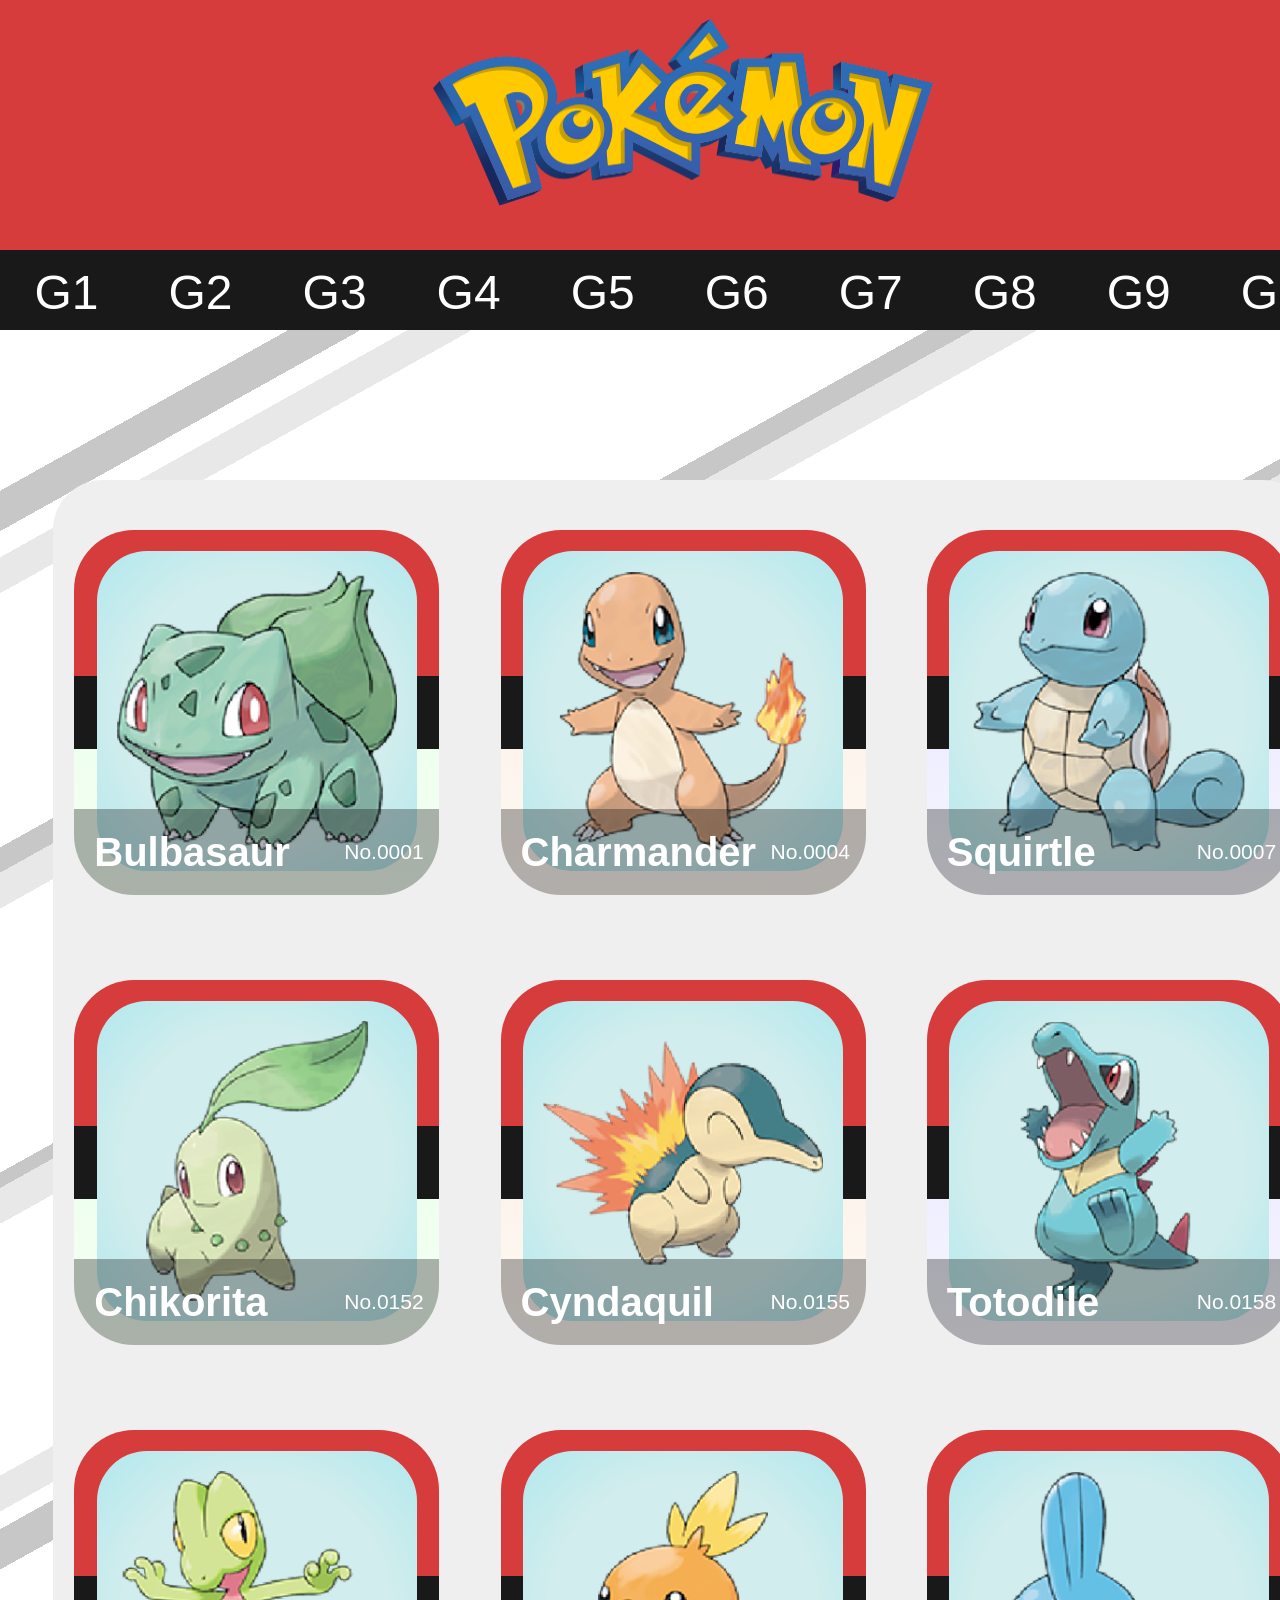
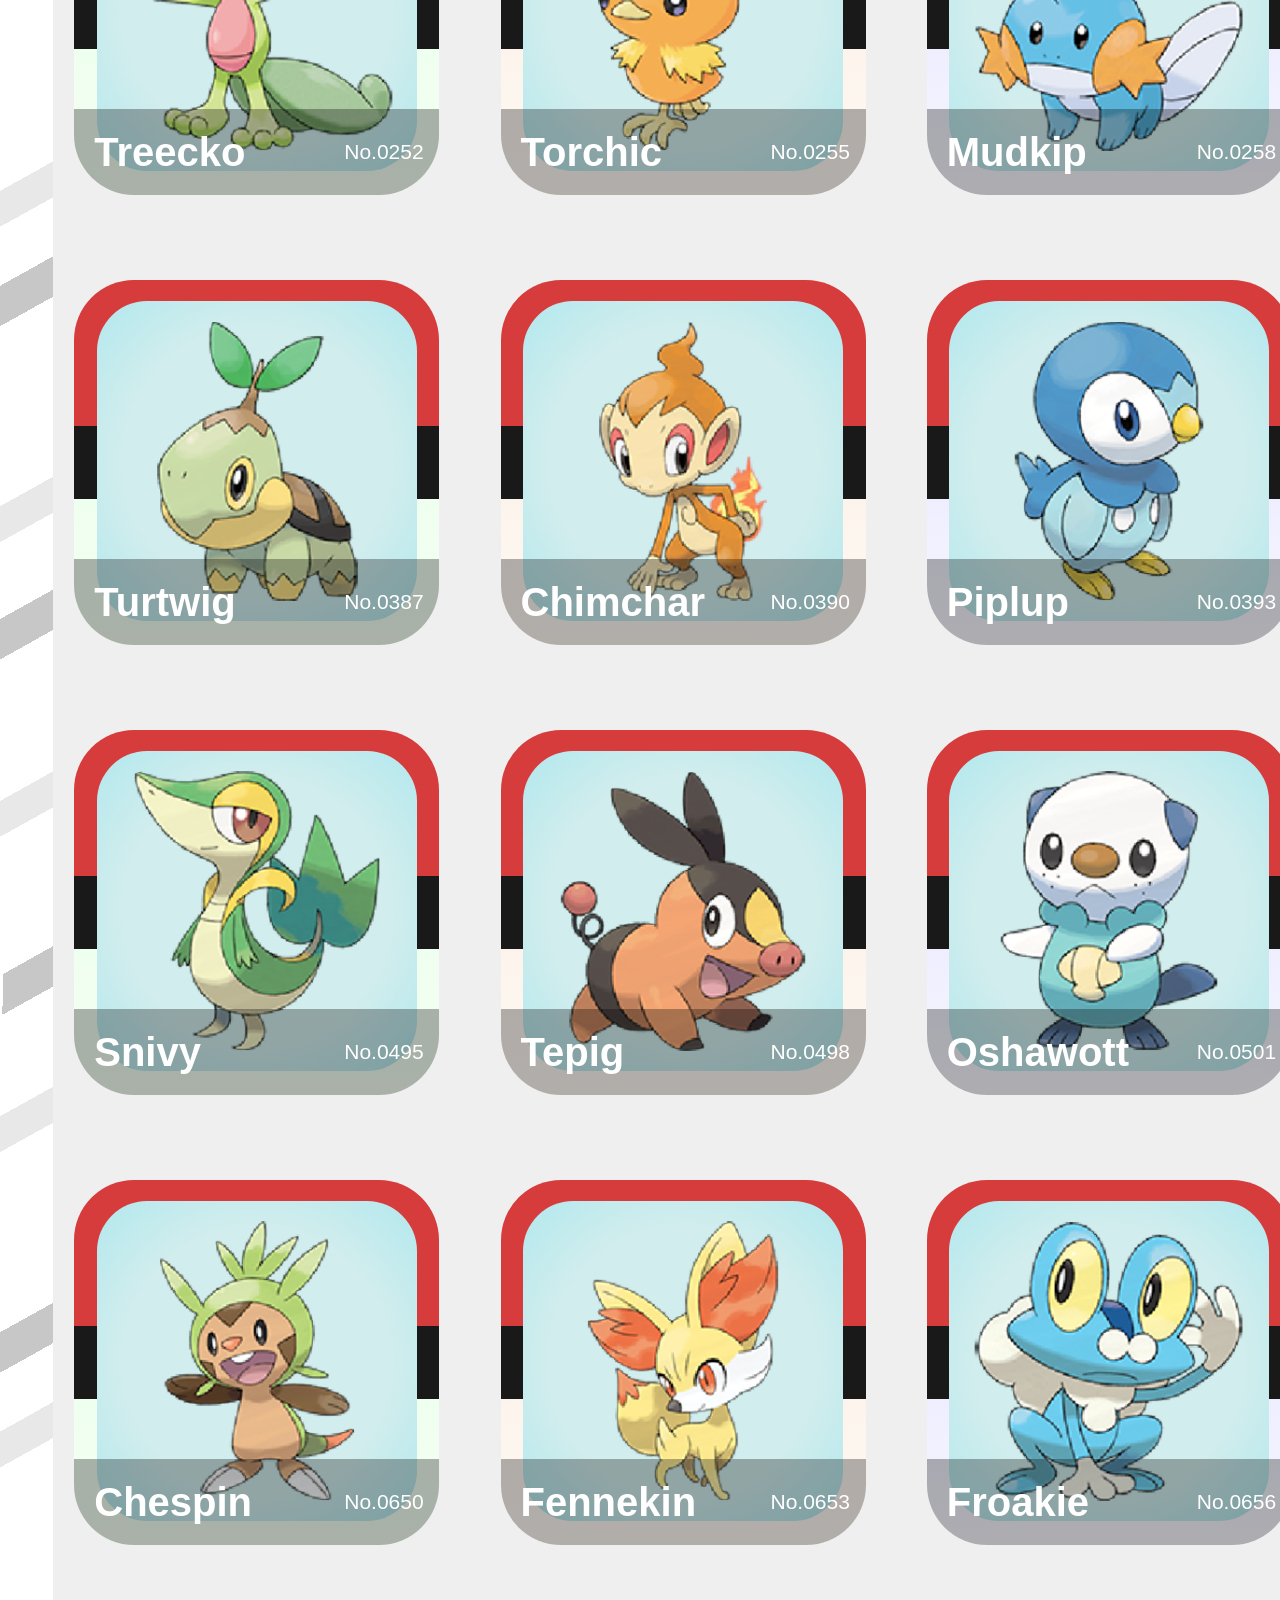
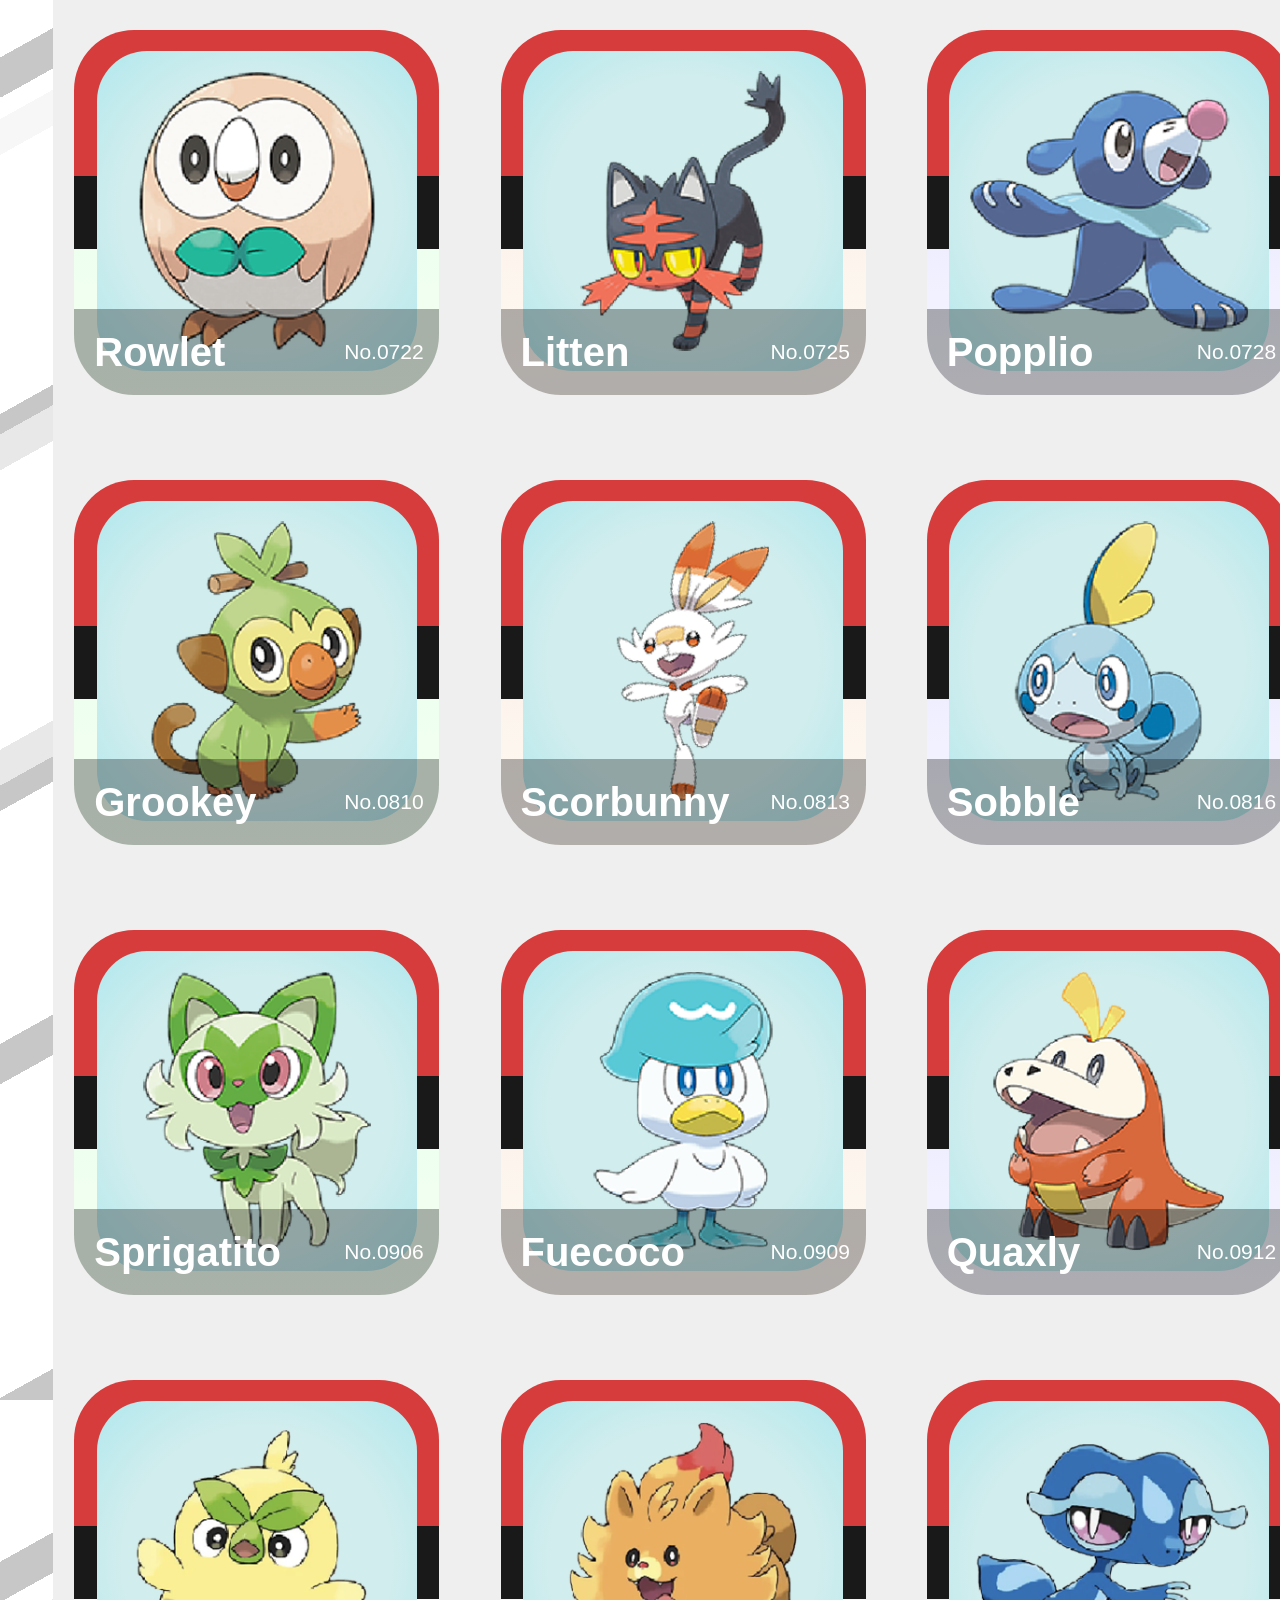
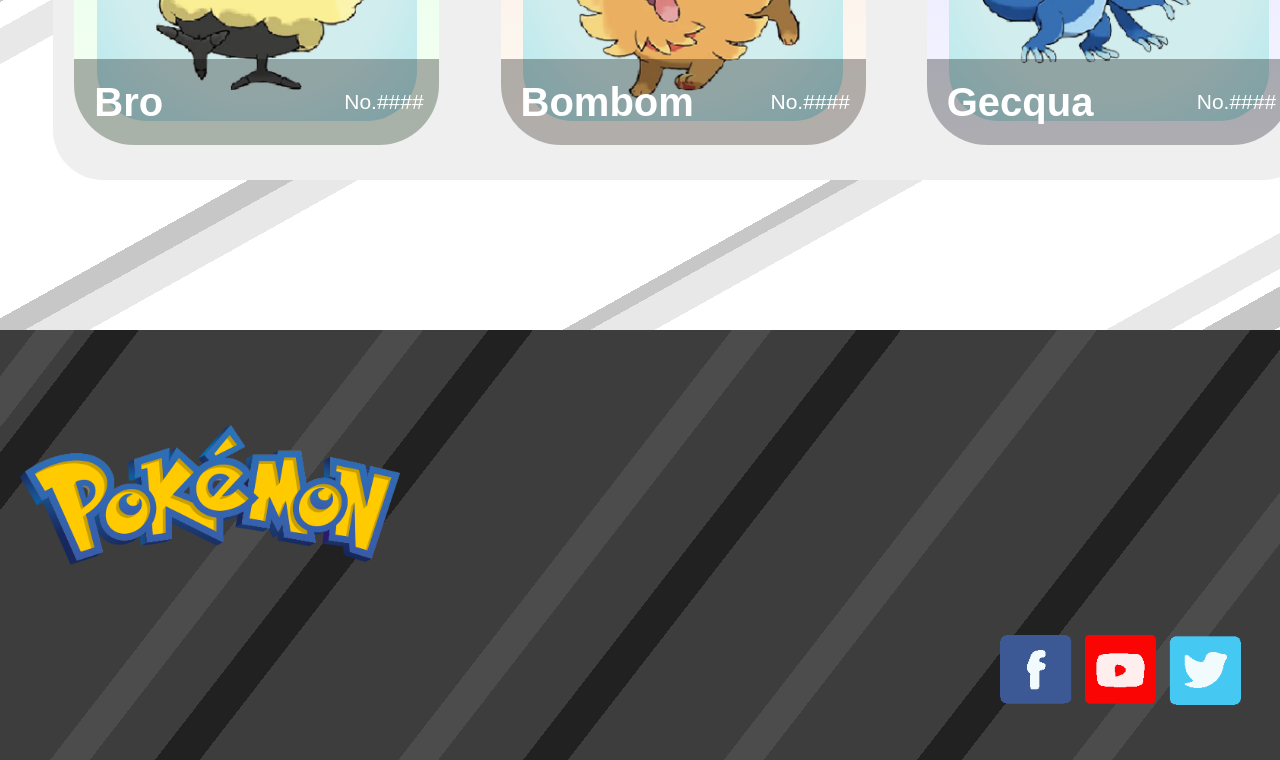
<file: index.html>
<!DOCTYPE html>
<html lang="en">
<head>
    <meta charset="UTF-8">
    <meta name="viewport" content="width=device-width, initial-scale=1.0">
    <title>Pokedex</title>
    <link rel="stylesheet" href="A_CSS/Page1.css">
</head>
<body>
    <header>
        <img src="A_Imagens/pokemon.png" alt="">
    </header>
    <nav>
        <div class = "generaciones">
            <a href="#g1">G1</a>
            <a href="#g2">G2</a>
            <a href="#g3">G3</a>
            <a href="#g4">G4</a>
            <a href="#g5">G5</a>
            <a href="#g6">G6</a>
            <a href="#g7">G7</a>
            <a href="#g8">G8</a>
            <a href="#g9">G9</a>
            <a href="#g10">G10</a>
        </div>
    </nav>
    <main>
        <div id="g1" class="fondoGris">
            <div class="PokemonP">
                <a href="Pagina2.01.html">
                    <img src="A_Imagens/P1.png" alt="">
                </a>
                <div class="info">
                    <b>
                        Bulbasaur
                    </b>
                    <p>
                        No.0001
                    </p>
                </div>
            </div>
            <div class="PokemonF">
                <a href="Pagina2.02.html">
                    <img src="A_Imagens/P2.png" alt="">
                </a>
                <div class="info">
                    <b>
                        Charmander          

                    </b>
                    <p>
                        No.0004 
                    </p>
                </div>
            </div>
            <div class="PokemonA">
                <a href="Pagina2.03.html">
                    <img src="A_Imagens/P3.png" alt="">
                </a>
                <div id="g2" class="info">
                    <b>
                        Squirtle                

                    </b>
                    <p>
                        No.0007
                    </p>
                </div>
            </div>
            <div class="PokemonP">
                <a href="Pagina2.04.html">
                    <img src="A_Imagens/P4.png" alt="">
                </a>
                <div class="info">
                    <b>
                        Chikorita             

                    </b>
                    <p>
                        No.0152
                    </p>
                </div>
            </div>
            <div class="PokemonF">
                <a href="Pagina2.05.html">
                    <img src="A_Imagens/P5.png" alt="">
                </a>
                <div class="info">
                    <b>
                        Cyndaquil           
                    </b>
                    <p>
                        No.0155
                    </p>
                </div>
            </div>
            <div class="PokemonA">
                <a href="Pagina2.06.html">
                    <img src="A_Imagens/P6.png" alt="">
                </a>
                <div id="g3" class="info">
                    <b>
                        Totodile               
                    </b>
                    <p>
                        No.0158
                    </p>
                </div>
            </div>
            <div class="PokemonP">
                <a href="Pagina2.07.html">
                    <img src="A_Imagens/P7.png" alt="">
                </a>
                <div class="info">
                    <b>
                        Treecko                
                    </b>
                    <p>
                        No.0252
                    </p>
                </div>
            </div>
            <div class="PokemonF">
                <a href="Pagina2.08.html">
                    <img src="A_Imagens/P8.png" alt="">
                </a>
                <div class="info">
                    <b>
                        Torchic                 

                    </b>
                    <p>
                        No.0255  
                    </p>
                </div>
            </div>
            <div class="PokemonA">
                <a href="Pagina2.09.html">
                    <img src="A_Imagens/P9.png" alt="">
                </a>
                <div id="g4" class="info">
                    <b>
                        Mudkip                

                    </b>
                    <p>
                        No.0258
                    </p>
                </div>
            </div>
            <div class="PokemonP">
                <a href="Pagina2.10.html">
                    <img src="A_Imagens/P10.png" alt="">
                </a>
                <div class="info">
                    <b>
                        Turtwig                
                    </b>
                    <p>
                        No.0387
                    </p>
                </div>
            </div>
            <div class="PokemonF">
                <a href="Pagina2.11.html">
                    <img src="A_Imagens/P11.png" alt="">
                </a>
                <div class="info">
                    <b>
                        Chimchar            
                    </b>
                    <p>
                        No.0390
                    </p>
                </div>
            </div>
            <div class="PokemonA">
                <a href="Pagina2.12.html">
                    <img src="A_Imagens/P12.png" alt="">
                </a>
                <div id="g5" class="info">
                    <b>
                        Piplup                  
                    </b>
                    <p>
                        No.0393
                    </p>
                </div>
            </div><div class="PokemonP">
                <a href="Pagina2.13.html">
                    <img src="A_Imagens/P13.png" alt="">
                </a>
                <div class="info">
                    <b>
                        Snivy                     
                    </b>
                    <p>
                        No.0495
                    </p>
                </div>
            </div>
            <div class="PokemonF">
                <a href="Pagina2.14.html">
                    <img src="A_Imagens/P14.png" alt="">
                </a>
                <div class="info">
                    <b>
                        Tepig     
                    </b>
                    <p>
                        No.0498
                    </p>
                </div>
            </div>
            <div class="PokemonA">
                <a href="Pagina2.15.html">
                    <img src="A_Imagens/P15.png" alt="">
                </a>
                <div id="g6" class="info">
                    <b>
                        Oshawott    
                    </b>
                    <p>
                        No.0501
                    </p>
                </div>
            </div>
            <div class="PokemonP">
                <a href="Pagina2.16.html">
                    <img src="A_Imagens/P16.png" alt="">
                </a>
                <div class="info">
                    <b>
                        Chespin               
                    </b>
                    <p>
                        No.0650
                    </p>
                </div>
            </div>
            <div class="PokemonF">
                <a href="Pagina2.17.html">
                    <img src="A_Imagens/P17.png" alt="">
                </a>
                <div class="info">
                    <b>
                        Fennekin             
                    </b>
                    <p>
                        No.0653
                    </p>
                </div>
            </div>
            <div class="PokemonA">
                <a href="Pagina2.18.html">
                    <img src="A_Imagens/P18.png" alt="">
                </a>
                <div id="g7" class="info">
                    <b>
                        Froakie                 
                    </b>
                    <p>
                        No.0656
                    </p>
                </div>
            </div><div class="PokemonP">
                <a href="Pagina2.19.html">
                    <img src="A_Imagens/P19.png" alt="">
                </a>
                <div class="info">
                    <b>
                        Rowlet                  
                    </b>
                    <p>
                        No.0722
                    </p>
                </div>
            </div>
            <div class="PokemonF">
                <a href="Pagina2.20.html">
                    <img src="A_Imagens/P20.png" alt="">
                </a>
                <div class="info">
                    <b>
                        Litten    
                    </b>
                    <p>
                        No.0725
                    </p>
                </div>
            </div>
            <div class="PokemonA">
                <a href="Pagina2.21.html">
                    <img src="A_Imagens/P21.png" alt="">
                </a>
                <div id="g8" class="info">
                    <b>
                        Popplio  
                    </b>
                    <p>
                        No.0728
                    </p>
                </div>
            </div>
            <div class="PokemonP">
                <a href="Pagina2.22.html">
                    <img src="A_Imagens/P22.png" alt="">
                </a>
                <div class="info">
                    <b>
                        Grookey                 
                    </b>
                    <p>
                        No.0810
                    </p>
                </div>
            </div>
            <div class="PokemonF">
                <a href="Pagina2.23.html">
                    <img src="A_Imagens/P23.png" alt="">
                </a>
                <div class="info">
                    <b>
                        Scorbunny          
                    </b>
                    <p>
                        No.0813
                    </p>
                </div>
            </div>
            <div class="PokemonA">
                <a href="Pagina2.24.html">
                    <img src="A_Imagens/P24.png" alt="">
                </a>
                <div id="g9" class="info">
                    <b>
                        Sobble                 
                    </b>
                    <p>
                        No.0816
                    </p>
                </div>
            </div><div class="PokemonP">
                <a href="Pagina2.25.html">
                    <img src="A_Imagens/P25.png" alt="">
                </a>
                <div class="info">
                    <b>
                        Sprigatito            
                    </b>
                    <p>
                        No.0906
                    </p>
                </div>
            </div>
            <div class="PokemonF">
                <a href="Pagina2.26.html">
                    <img src="A_Imagens/P26.png" alt="">
                </a>
                <div class="info">
                    <b>
                        Fuecoco      
                    </b>
                    <p>
                        No.0909
                    </p>
                </div>
            </div>
            <div class="PokemonA">
                <a href="Pagina2.27.html">
                    <img src="A_Imagens/P27.png" alt="">
                </a>
                <div id="g10" class="info">
                    <b>
                        Quaxly        
                    </b>
                    <p>
                        No.0912
                    </p>
                </div>
            </div>
            <div class="PokemonP">
                <a href="Pagina2.28.html">
                    <img src="A_Imagens/P28.png" alt="">
                </a>
                <div class="info">
                    <b>
                        Bro                         
                    </b>
                    <p>
                        No.####    
                    </p>
                </div>
            </div>
            <div class="PokemonF">
                <a href="Pagina2.29.html">
                    <img src="A_Imagens/P29.png" alt="">
                </a>
                <div class="info">
                    <b>
                        Bombom
                    </b>
                    <p>
                        No.####    
                    </p>
                </div>
            </div>
            <div class="PokemonA">
                <a href="Pagina2.30.html">
                    <img src="A_Imagens/P30.png" alt="">
                </a>
                <div class="info">
                    <b>
                        Gecqua
                    </b>
                    <p>
                        No.####    
                    </p>
                </div>
            </div>
        </div>
    </main>
    <footer>
        <img src="A_Imagens/pokemon.png" alt="">
        <img src="A_Imagens/Redes.png" alt="">
    </footer>
</body>
</html>
</file>
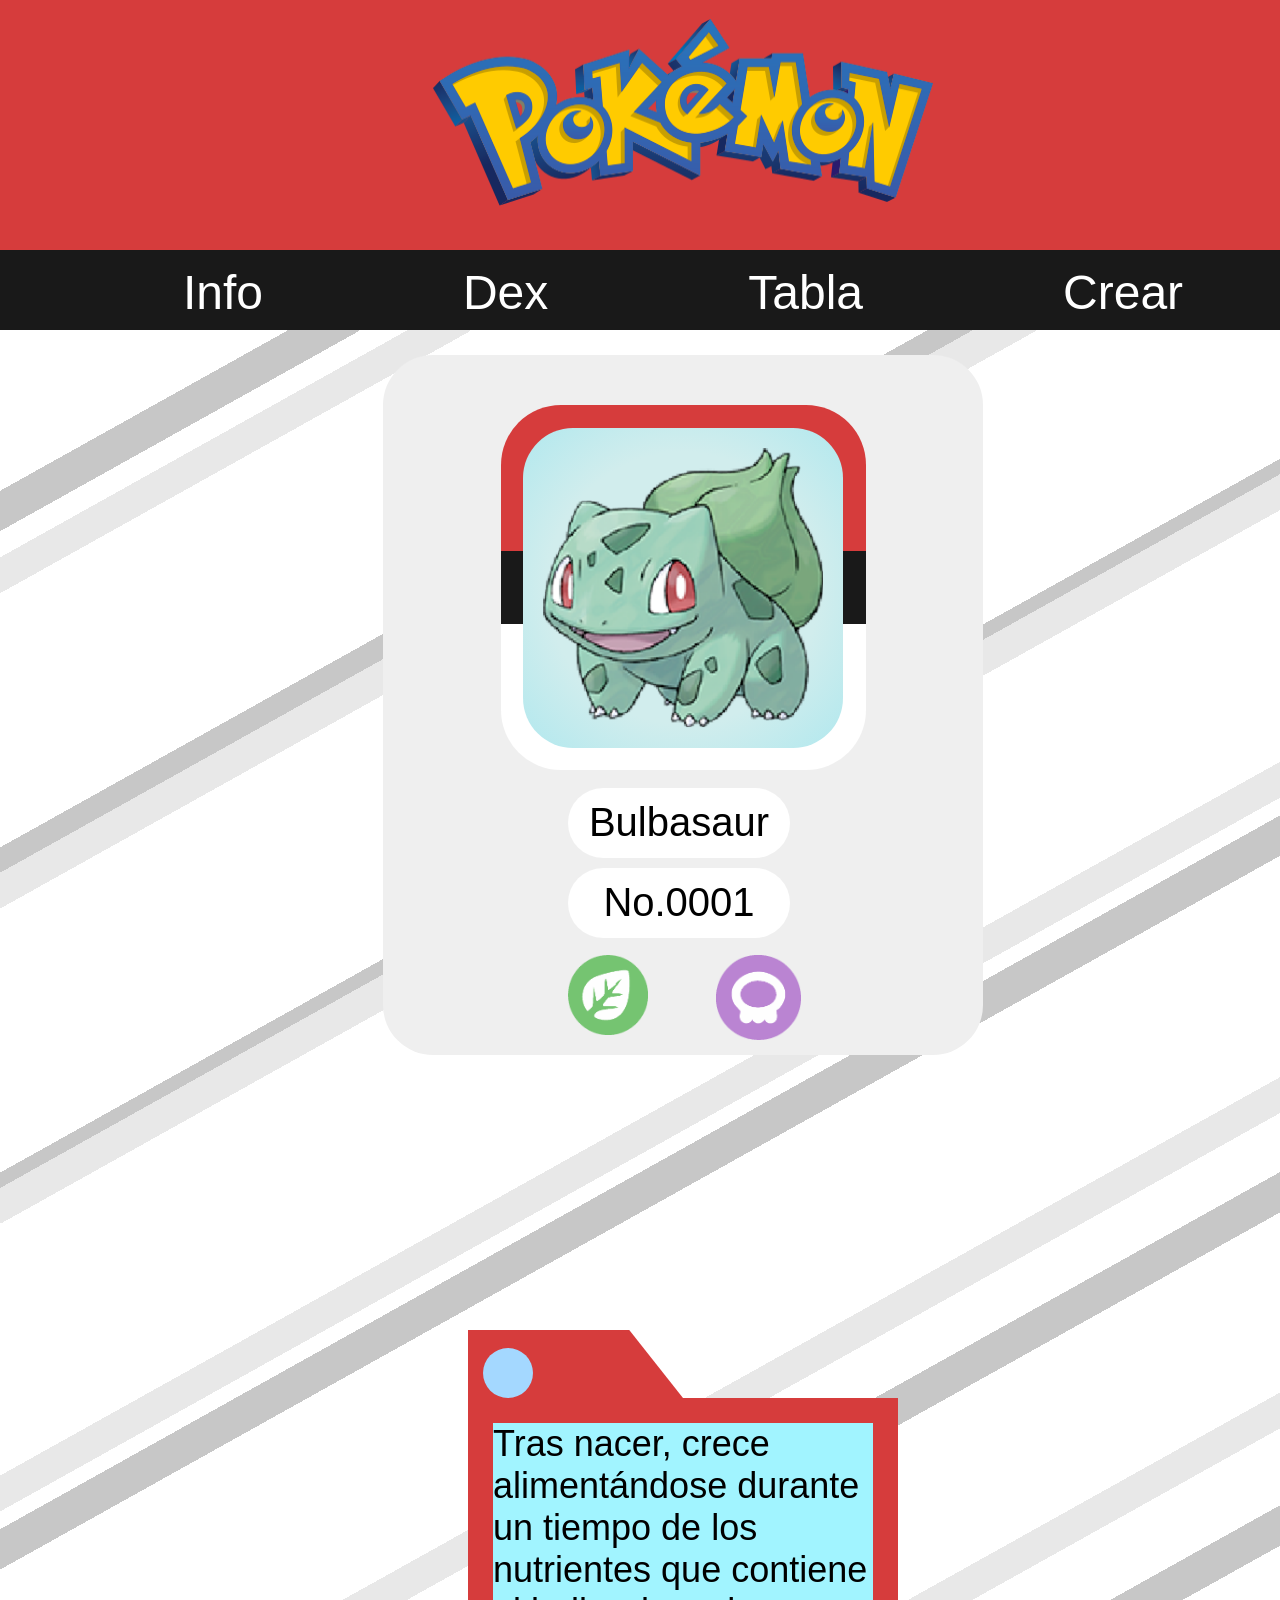
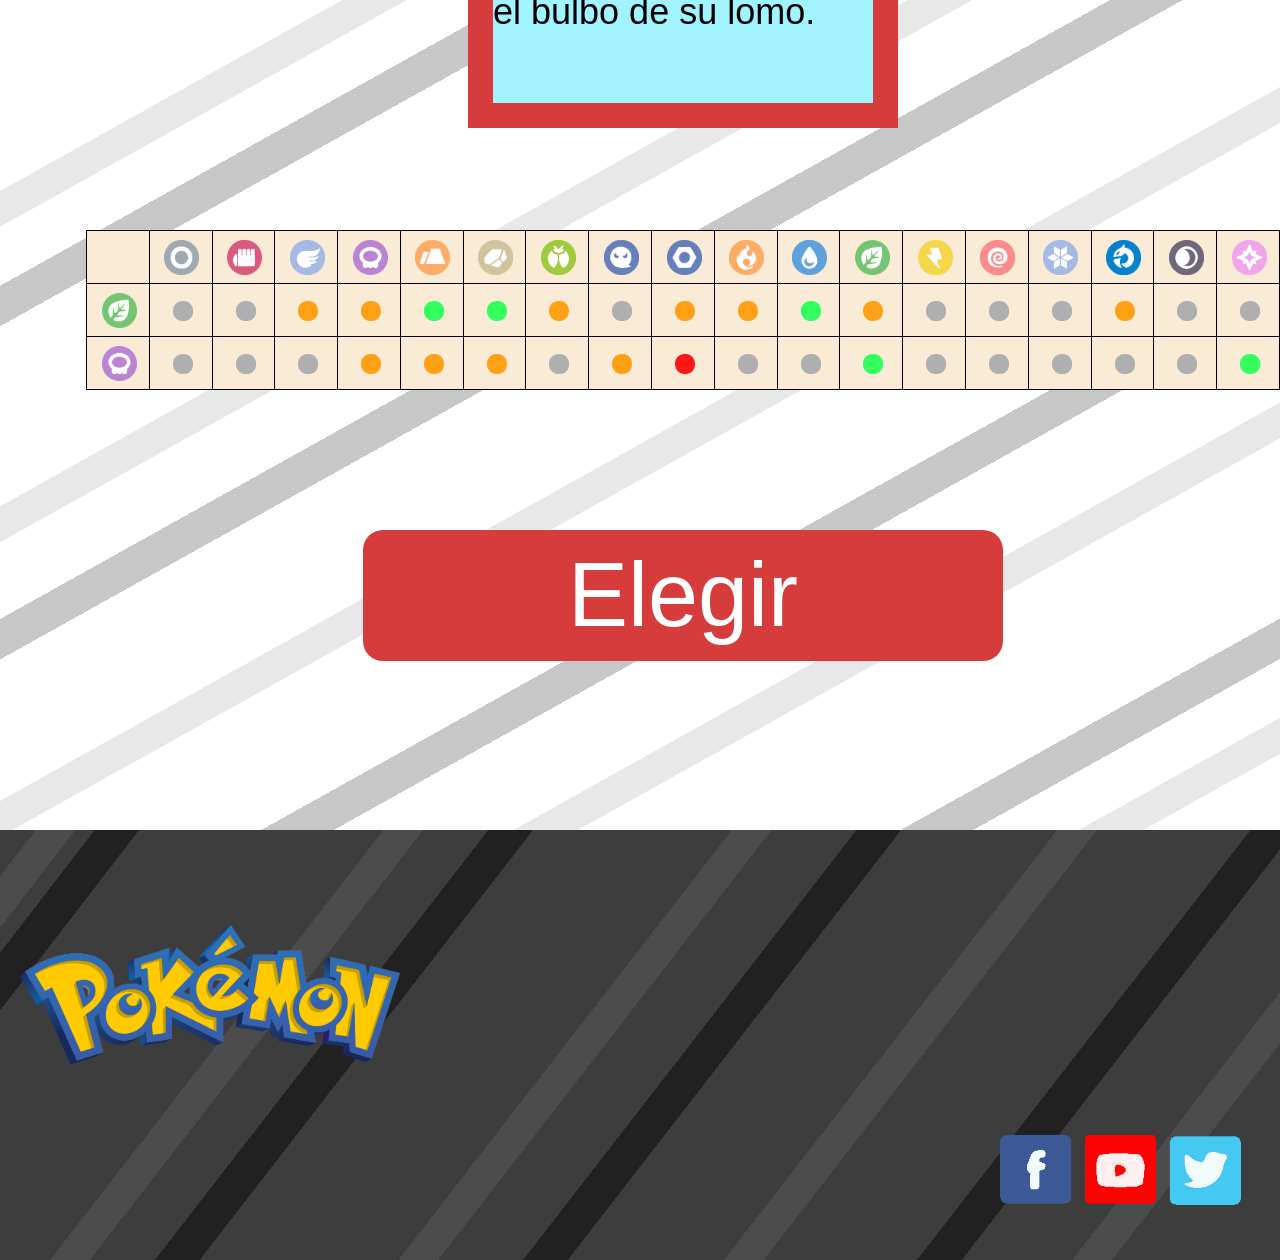
<file: Pagina2.01.html>
<!DOCTYPE html>
<html lang="en">
<head>
    <meta charset="UTF-8">
    <meta name="viewport" content="width=device-width, initial-scale=1.0">
    <title>Bulbasaur</title>
    <link rel="stylesheet" href="A_CSS/Page2.01.css">
</head>
<body>
    <header>
        <img src="A_Imagens/pokemon.png" alt="">
    </header>
    <nav>
        <div class = "generaciones">
            <a href="#Inf">Info</a>
            <a href="#Dex">Dex</a>
            <a href="#Tab">Tabla</a>
            <a href="#Crea">Crear</a>
        </div>
    </nav>
    <main>
        <div id="Inf" class="fondoGris">
            <div class="PokemonP">
                <img src="A_Imagens/P1.png" alt="">
                <div class="info">
                    <p>
                        Bulbasaur
                    </p>
                    <p>
                        No.0001
                    </p>
                </div>
            </div>
            <img class="plantasa" src="A_Imagens/1x/Planta.png" alt="">
            <img class="Venenoso" src="A_Imagens/1x/Veneno.png" alt="">
        </div>
        <div id="Dex" class="Pestaña">
            <div class="bola">
            </div>
        </div>
        <div class="Pokedex">
            <div class="infoDex">
                <p id="Tab">Tras nacer, crece alimentándose durante un tiempo de los nutrientes que contiene el bulbo de su lomo.</p>
            </div>
        </div >
        <table >
            <tr>
                <td></td>
                <td><img src="A_Imagens/1x/Nombre.png" alt=""></td>
                <td><img src="A_Imagens/1x/Lucha.png" alt=""></td>
                <td><img src="A_Imagens/1x/Volador.png" alt=""></td>
                <td><img src="A_Imagens/1x/Veneno.png" alt=""></td>
                <td><img src="A_Imagens/1x/Tierra.png" alt=""></td>
                <td><img src="A_Imagens/1x/Roca.png" alt=""></td>
                <td><img src="A_Imagens/1x/Bug.png" alt=""></td>
                <td><img src="A_Imagens/1x/Fantasma.png" alt=""></td>
                <td><img src="A_Imagens/1x/Metal.png" alt=""></td>
                <td><img src="A_Imagens/1x/Fuego.png" alt=""></td>
                <td><img src="A_Imagens/1x/Agua.png" alt=""></td>
                <td><img src="A_Imagens/1x/Planta.png" alt=""></td>
                <td><img src="A_Imagens/1x/Rayo.png" alt=""></td>
                <td><img src="A_Imagens/1x/Psiquico.png" alt=""></td>
                <td><img src="A_Imagens/1x/Hielo.png" alt=""></td>
                <td><img src="A_Imagens/1x/Dragon.png" alt=""></td>
                <td><img src="A_Imagens/1x/Obscuro.png" alt=""></td>
                <td><img src="A_Imagens/1x/Hada.png" alt=""></td>
            </tr>
            <tr>
                <td><img src="A_Imagens/1x/Planta.png" alt=""></td>
                <td class="Efectivo"><img src="A_Imagens/1x/Gris.png" alt=""></td>
                <td class="Efectivo"><img src="A_Imagens/1x/Gris.png" alt=""></td>
                <td class="Efectivo"><img src="A_Imagens/1x/Nranja.png" alt=""></td>
                <td class="Efectivo"><img src="A_Imagens/1x/Nranja.png" alt=""></td>
                <td class="Efectivo"><img src="A_Imagens/1x/Verde.png" alt=""></td>
                <td class="Efectivo"><img src="A_Imagens/1x/Verde.png" alt=""></td>
                <td class="Efectivo"><img src="A_Imagens/1x/Nranja.png" alt=""></td>
                <td class="Efectivo"><img src="A_Imagens/1x/Gris.png" alt=""></td>
                <td class="Efectivo"><img src="A_Imagens/1x/Nranja.png" alt=""></td>
                <td class="Efectivo"><img src="A_Imagens/1x/Nranja.png" alt=""></td>
                <td class="Efectivo"><img src="A_Imagens/1x/Verde.png" alt=""></td>
                <td class="Efectivo"><img src="A_Imagens/1x/Nranja.png" alt=""></td>
                <td class="Efectivo"><img src="A_Imagens/1x/Gris.png" alt=""></td>
                <td class="Efectivo"><img src="A_Imagens/1x/Gris.png" alt=""></td>
                <td class="Efectivo"><img src="A_Imagens/1x/Gris.png" alt=""></td>
                <td class="Efectivo"><img src="A_Imagens/1x/Nranja.png" alt=""></td>
                <td class="Efectivo"><img src="A_Imagens/1x/Gris.png" alt=""></td>
                <td class="Efectivo"><img src="A_Imagens/1x/Gris.png" alt=""></td>
            </tr>
            <tr>
                <td><img src="A_Imagens/1x/Veneno.png" alt=""></td>
                <td class="Efectivo"><img src="A_Imagens/1x/Gris.png" alt=""></td>
                <td class="Efectivo"><img src="A_Imagens/1x/Gris.png" alt=""></td>
                <td class="Efectivo"><img src="A_Imagens/1x/Gris.png" alt=""></td>
                <td class="Efectivo"><img src="A_Imagens/1x/Nranja.png" alt=""></td>
                <td class="Efectivo"><img src="A_Imagens/1x/Nranja.png" alt=""></td>
                <td class="Efectivo"><img src="A_Imagens/1x/Nranja.png" alt=""></td>
                <td class="Efectivo"><img src="A_Imagens/1x/Gris.png" alt=""></td>
                <td class="Efectivo"><img src="A_Imagens/1x/Nranja.png" alt=""></td>
                <td class="Efectivo"><img src="A_Imagens/1x/Rojo.png" alt=""></td>
                <td class="Efectivo"><img src="A_Imagens/1x/Gris.png" alt=""></td>
                <td class="Efectivo"><img src="A_Imagens/1x/Gris.png" alt=""></td>
                <td class="Efectivo"><img src="A_Imagens/1x/Verde.png" alt=""></td>
                <td class="Efectivo"><img src="A_Imagens/1x/Gris.png" alt=""></td>
                <td class="Efectivo"><img src="A_Imagens/1x/Gris.png" alt=""></td>
                <td class="Efectivo"><img src="A_Imagens/1x/Gris.png" alt=""></td>
                <td class="Efectivo"><img src="A_Imagens/1x/Gris.png" alt=""></td>
                <td class="Efectivo"><img src="A_Imagens/1x/Gris.png" alt=""></td>
                <td id="Crea" class="Efectivo"><img src="A_Imagens/1x/Verde.png" alt=""></td>
            </tr>
        </table>
        <div class="Botton">
            <a href="Pagina3.01.html">
                Elegir
            </a>
        </div>
    </main>
    <footer>
        <img src="A_Imagens/pokemon.png" alt="">
        <img src="A_Imagens/Redes.png" alt="">
    </footer>
    
</body>
</html>
</file>
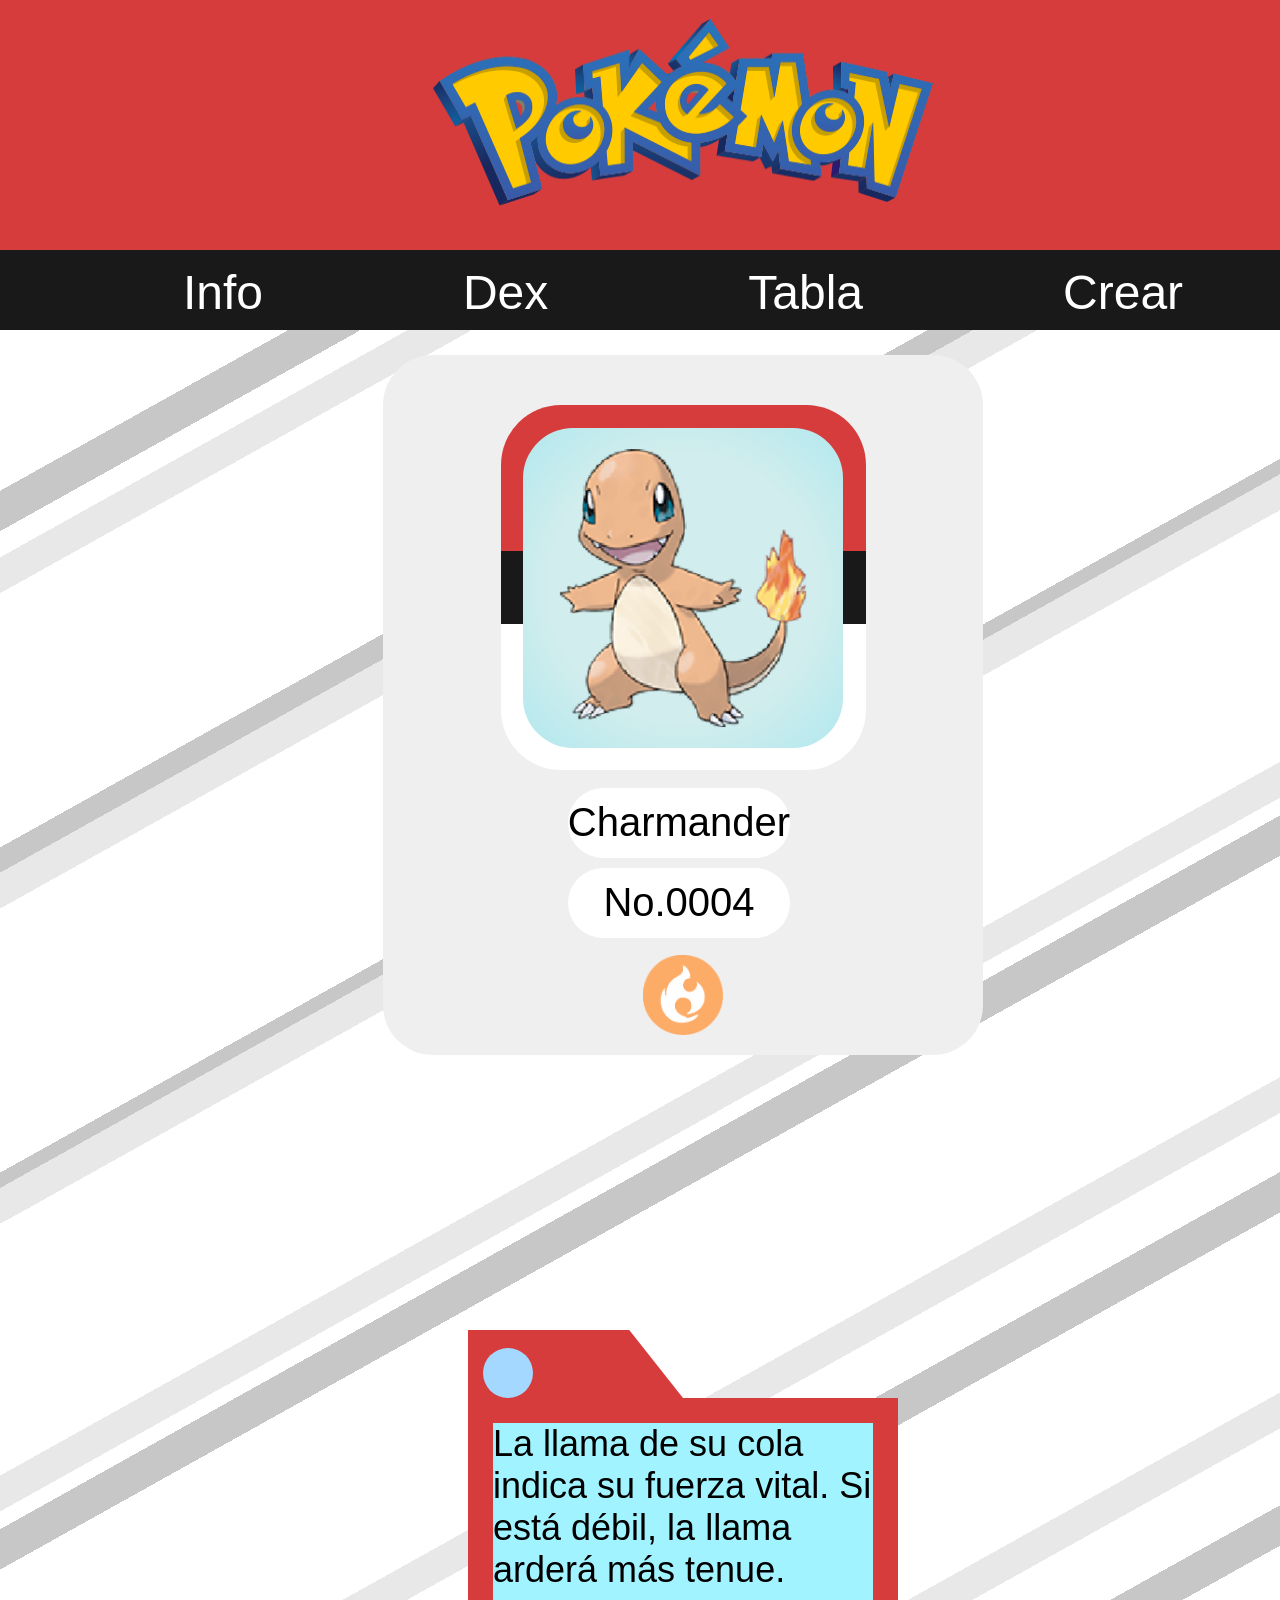
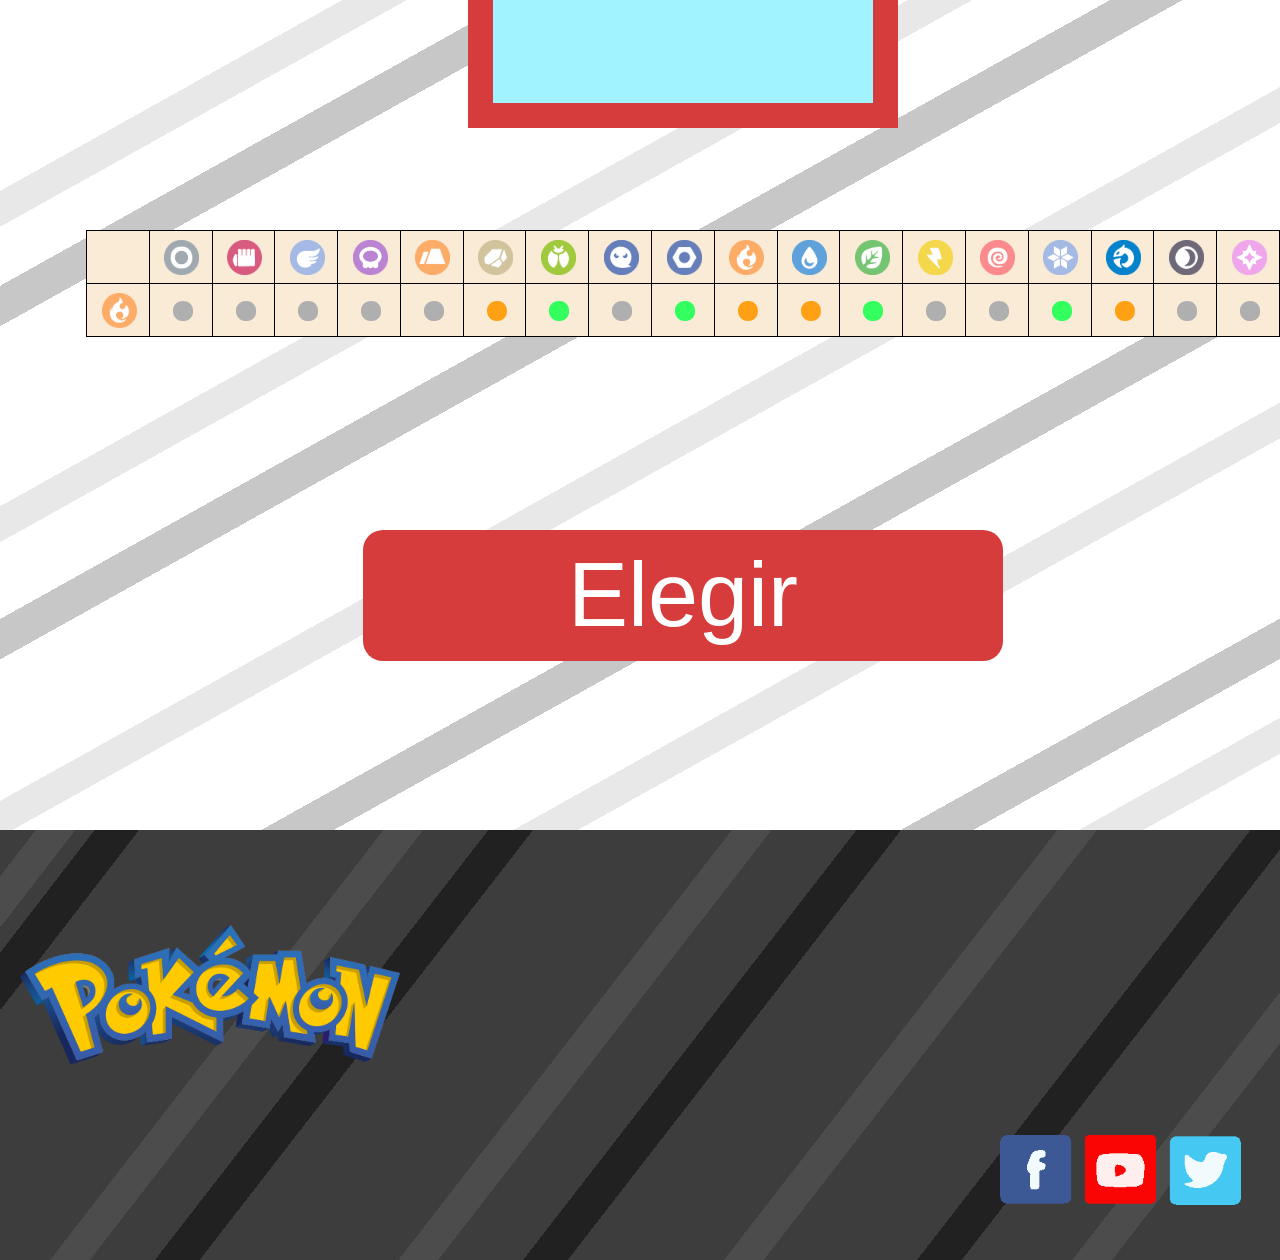
<file: Pagina2.02.html>
<!DOCTYPE html>
<html lang="en">
<head>
    <meta charset="UTF-8">
    <meta name="viewport" content="width=device-width, initial-scale=1.0">
    <title>Charmander</title>
    <link rel="stylesheet" href="A_CSS/Page2.02.css">
</head>
<body>
    <header>
        <img src="A_Imagens/pokemon.png" alt="">
    </header>
    <nav>
        <div class = "generaciones">
            <a href="#Inf">Info</a>
            <a href="#Dex">Dex</a>
            <a href="#Tab">Tabla</a>
            <a href="#Crea">Crear</a>
        </div>
    </nav>
    <main>
        <div id="Inf" class="fondoGris">
            <div class="PokemonP">
                <img src="A_Imagens/P2.png" alt="">
                <div class="info">
                    <p>
                        Charmander  
                    </p>
                    <p>
                        No.0004
                    </p>
                </div>
            </div>
            <img src="A_Imagens/1x/Fuego.png" alt="">
        </div>
        <div id="Dex" class="Pestaña">
            <div class="bola">
            </div>
        </div>
        <div class="Pokedex">
            <div class="infoDex">
                <p id="Tab">La llama de su cola indica su fuerza vital. Si está débil, la llama arderá más tenue.</p>
            </div>
        </div >
        <table >
            <tr>
                <td></td>
                <td><img src="A_Imagens/1x/Nombre.png" alt=""></td>
                <td><img src="A_Imagens/1x/Lucha.png" alt=""></td>
                <td><img src="A_Imagens/1x/Volador.png" alt=""></td>
                <td><img src="A_Imagens/1x/Veneno.png" alt=""></td>
                <td><img src="A_Imagens/1x/Tierra.png" alt=""></td>
                <td><img src="A_Imagens/1x/Roca.png" alt=""></td>
                <td><img src="A_Imagens/1x/Bug.png" alt=""></td>
                <td><img src="A_Imagens/1x/Fantasma.png" alt=""></td>
                <td><img src="A_Imagens/1x/Metal.png" alt=""></td>
                <td><img src="A_Imagens/1x/Fuego.png" alt=""></td>
                <td><img src="A_Imagens/1x/Agua.png" alt=""></td>
                <td><img src="A_Imagens/1x/Planta.png" alt=""></td>
                <td><img src="A_Imagens/1x/Rayo.png" alt=""></td>
                <td><img src="A_Imagens/1x/Psiquico.png" alt=""></td>
                <td><img src="A_Imagens/1x/Hielo.png" alt=""></td>
                <td><img src="A_Imagens/1x/Dragon.png" alt=""></td>
                <td><img src="A_Imagens/1x/Obscuro.png" alt=""></td>
                <td><img src="A_Imagens/1x/Hada.png" alt=""></td>
            </tr>
            <tr>
                <td><img src="A_Imagens/1x/Fuego.png" alt=""></td>
                <td class="Efectivo"><img src="A_Imagens/1x/Gris.png" alt=""></td>
                <td class="Efectivo"><img src="A_Imagens/1x/Gris.png" alt=""></td>
                <td class="Efectivo"><img src="A_Imagens/1x/Gris.png" alt=""></td>
                <td class="Efectivo"><img src="A_Imagens/1x/Gris.png" alt=""></td>
                <td class="Efectivo"><img src="A_Imagens/1x/Gris.png" alt=""></td>
                <td class="Efectivo"><img src="A_Imagens/1x/Nranja.png" alt=""></td>
                <td class="Efectivo"><img src="A_Imagens/1x/Verde.png" alt=""></td>
                <td class="Efectivo"><img src="A_Imagens/1x/Gris.png" alt=""></td>
                <td class="Efectivo"><img src="A_Imagens/1x/Verde.png" alt=""></td>
                <td class="Efectivo"><img src="A_Imagens/1x/Nranja.png" alt=""></td>
                <td class="Efectivo"><img src="A_Imagens/1x/Nranja.png" alt=""></td>
                <td class="Efectivo"><img src="A_Imagens/1x/Verde.png" alt=""></td>
                <td class="Efectivo"><img src="A_Imagens/1x/Gris.png" alt=""></td>
                <td class="Efectivo"><img src="A_Imagens/1x/Gris.png" alt=""></td>
                <td class="Efectivo"><img src="A_Imagens/1x/Verde.png" alt=""></td>
                <td class="Efectivo"><img src="A_Imagens/1x/Nranja.png" alt=""></td>
                <td class="Efectivo"><img src="A_Imagens/1x/Gris.png" alt=""></td>
                <td id="Crea"class="Efectivo"><img src="A_Imagens/1x/Gris.png" alt=""></td>
            </tr>
        </table>
        <div class="Botton">
            <a href="Pagina3.02.html">
                Elegir
            </a>
        </div>
    </main>
    <footer>
        <img src="A_Imagens/pokemon.png" alt="">
        <img src="A_Imagens/Redes.png" alt="">
    </footer>
    
</body>
</html>
</file>
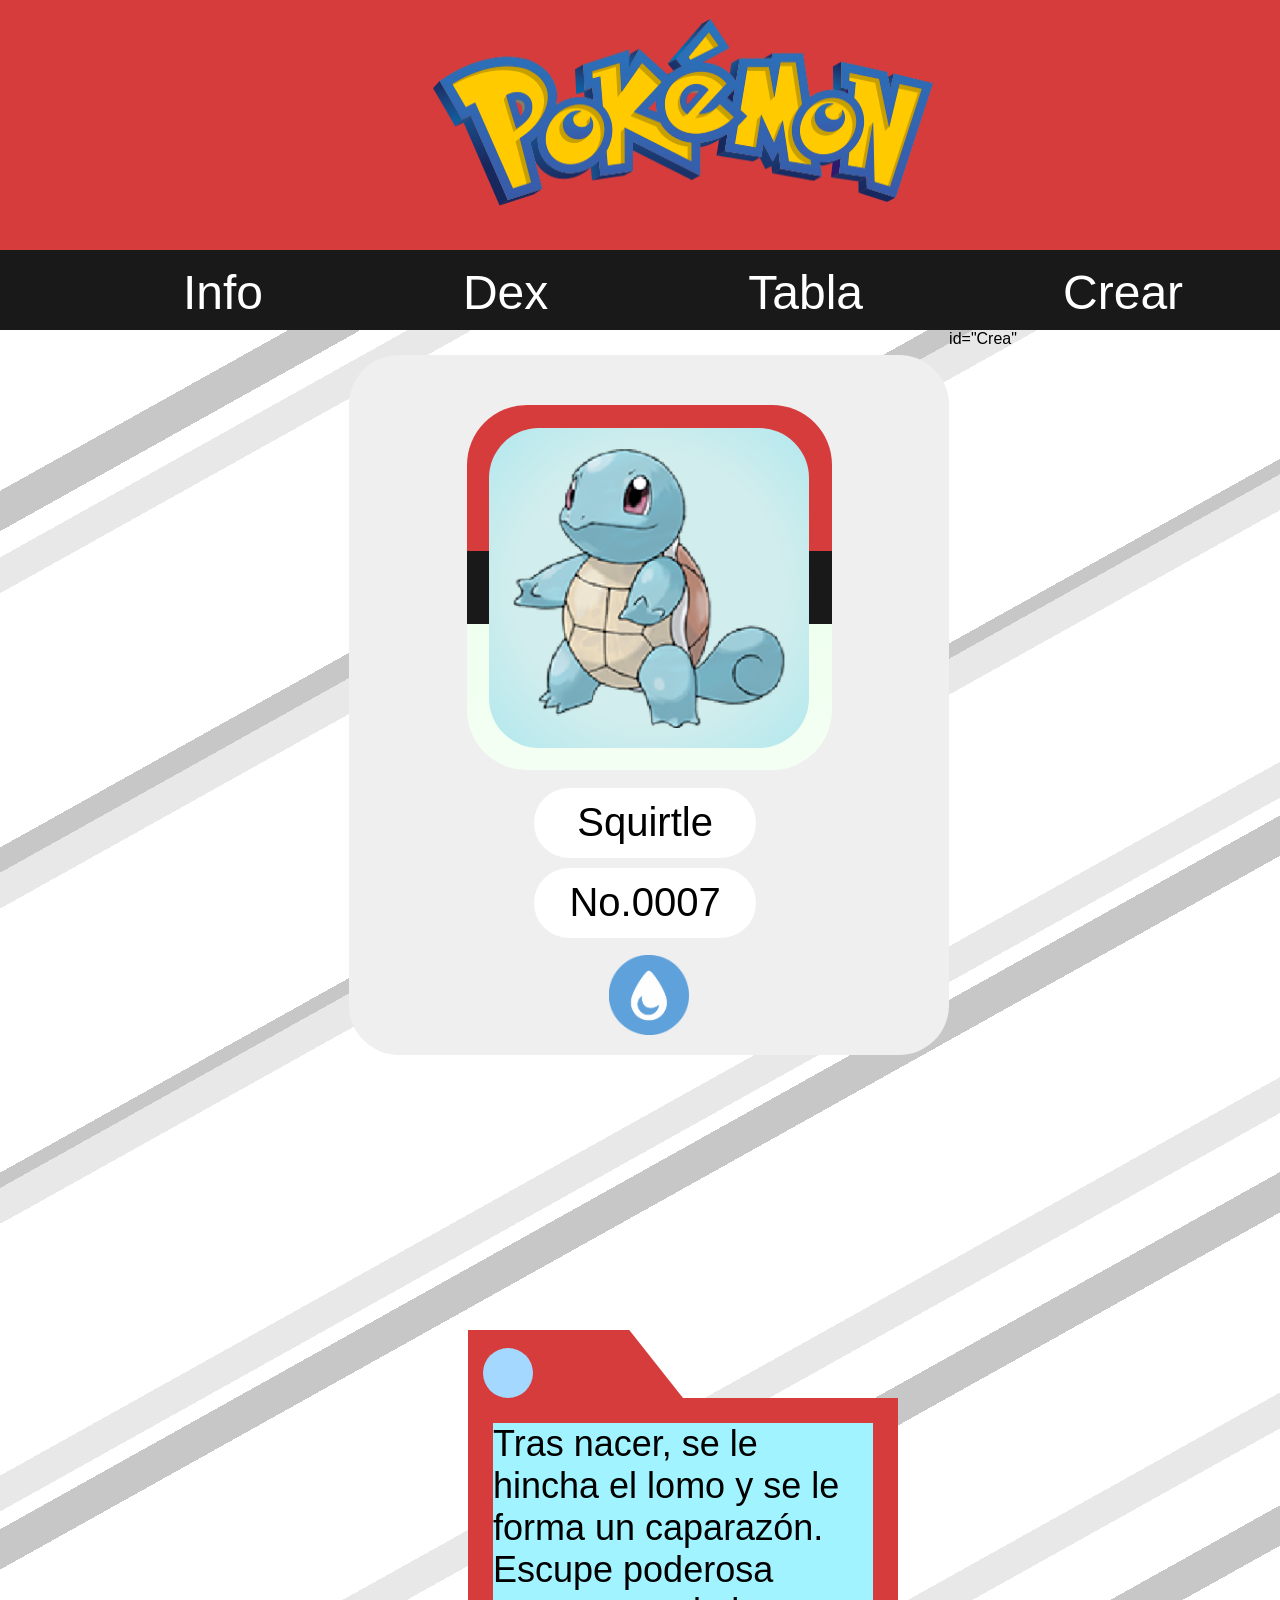
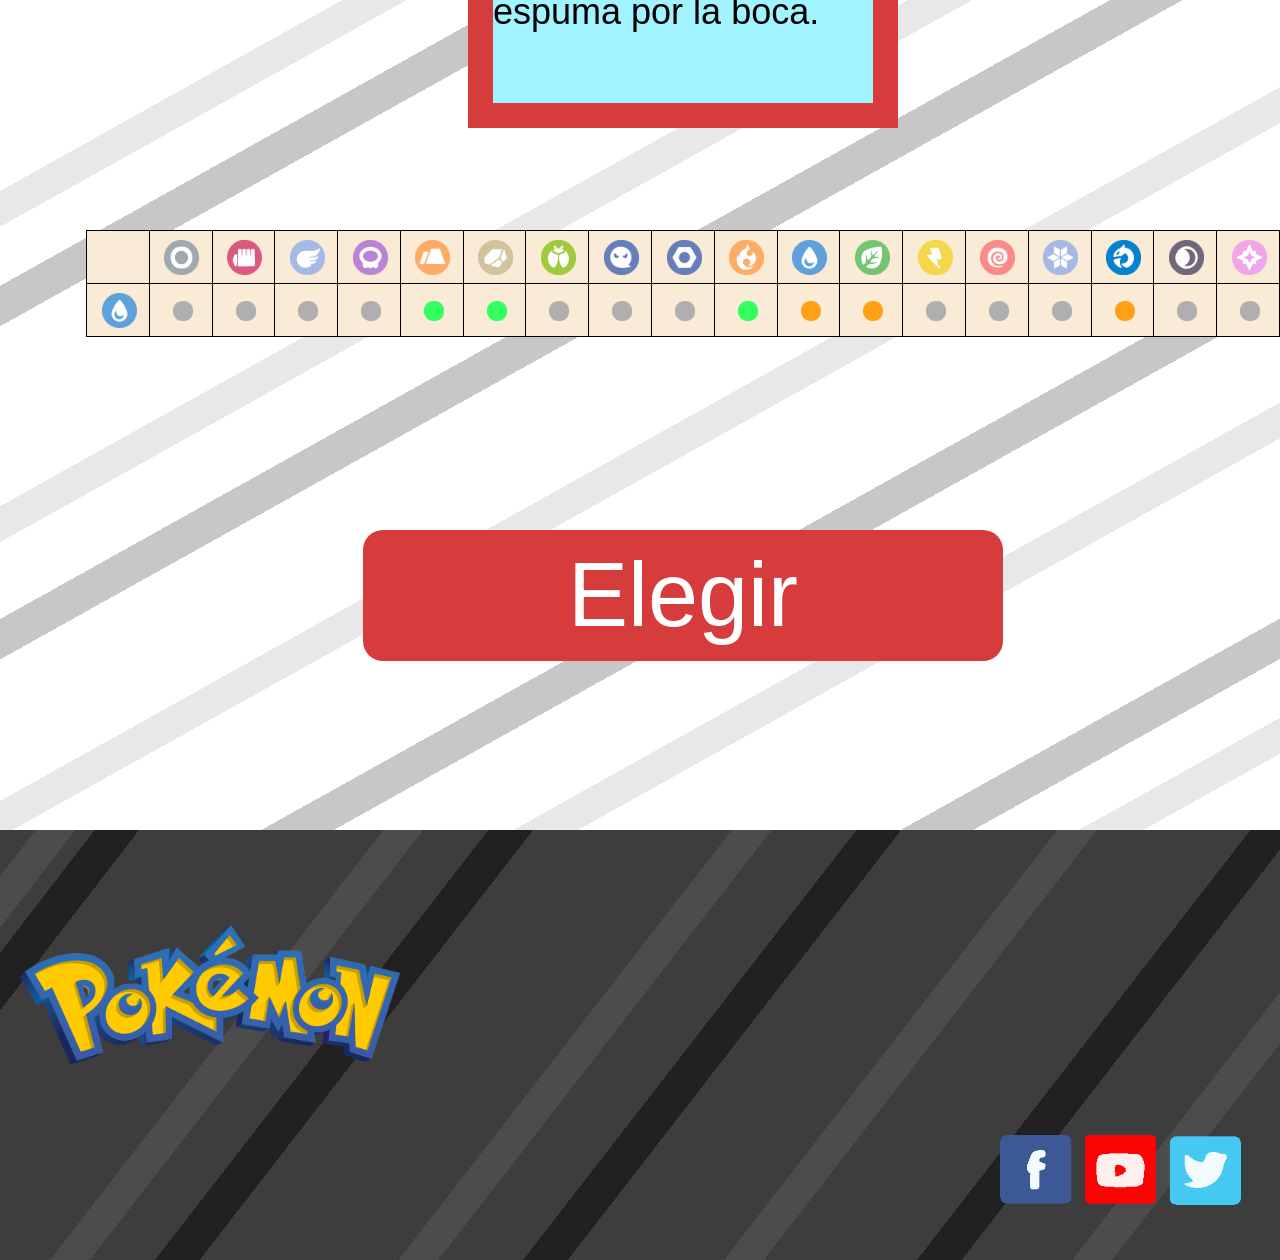
<file: Pagina2.03.html>
<!DOCTYPE html>
<html lang="en">
<head>
    <meta charset="UTF-8">
    <meta name="viewport" content="width=device-width, initial-scale=1.0">
    <title>Squirtle</title>
    <link rel="stylesheet" href="A_CSS/Page2.03.css">
</head>
<body>
    <header>
        <img src="A_Imagens/pokemon.png" alt="">
    </header>
    <nav>
        <div class = "generaciones">
            <a href="#Inf">Info</a>
            <a href="#Dex">Dex</a>
            <a href="#Tab">Tabla</a>
            <a href="#Crea">Crear</a>
        </div>
    </nav>
    <main>
        <div id="Inf" class="fondoGris">
            <div class="PokemonP">
                <img src="A_Imagens/P3.png" alt="">
                <div class="info">
                    <p>
                        Squirtle
                    </p>
                    <p>
                        No.0007
                    </p>
                </div>
            </div>
            <img src="A_Imagens/1x/Agua.png" alt="">
        </div>
        <div id="Dex" class="Pestaña">
            <div class="bola">
            </div>
        </div>
        <div class="Pokedex">
            <div class="infoDex">
                <p id="Tab">Tras nacer, se le hincha el lomo y se le forma un caparazón. Escupe poderosa espuma por la boca.</p>
            </div>
        </div >
        <table >
            <tr>
                <td></td>
                <td><img src="A_Imagens/1x/Nombre.png" alt=""></td>
                <td><img src="A_Imagens/1x/Lucha.png" alt=""></td>
                <td><img src="A_Imagens/1x/Volador.png" alt=""></td>
                <td><img src="A_Imagens/1x/Veneno.png" alt=""></td>
                <td><img src="A_Imagens/1x/Tierra.png" alt=""></td>
                <td><img src="A_Imagens/1x/Roca.png" alt=""></td>
                <td><img src="A_Imagens/1x/Bug.png" alt=""></td>
                <td><img src="A_Imagens/1x/Fantasma.png" alt=""></td>
                <td><img src="A_Imagens/1x/Metal.png" alt=""></td>
                <td><img src="A_Imagens/1x/Fuego.png" alt=""></td>
                <td><img src="A_Imagens/1x/Agua.png" alt=""></td>
                <td><img src="A_Imagens/1x/Planta.png" alt=""></td>
                <td><img src="A_Imagens/1x/Rayo.png" alt=""></td>
                <td><img src="A_Imagens/1x/Psiquico.png" alt=""></td>
                <td><img src="A_Imagens/1x/Hielo.png" alt=""></td>
                <td><img src="A_Imagens/1x/Dragon.png" alt=""></td>
                <td><img src="A_Imagens/1x/Obscuro.png" alt=""></td>
                <td><img src="A_Imagens/1x/Hada.png" alt=""></td>
            </tr>
            <tr>
                <td><img src="A_Imagens/1x/Agua.png" alt=""></td>
                <td class="Efectivo"><img src="A_Imagens/1x/Gris.png" alt=""></td>
                <td class="Efectivo"><img src="A_Imagens/1x/Gris.png" alt=""></td>
                <td class="Efectivo"><img src="A_Imagens/1x/Gris.png" alt=""></td>
                <td class="Efectivo"><img src="A_Imagens/1x/Gris.png" alt=""></td>
                <td class="Efectivo"><img src="A_Imagens/1x/Verde.png" alt=""></td>
                <td class="Efectivo"><img src="A_Imagens/1x/Verde.png" alt=""></td>
                <td class="Efectivo"><img src="A_Imagens/1x/Gris.png" alt=""></td>
                <td class="Efectivo"><img src="A_Imagens/1x/Gris.png" alt=""></td>
                <td class="Efectivo"><img src="A_Imagens/1x/Gris.png" alt=""></td>
                <td class="Efectivo"><img src="A_Imagens/1x/Verde.png" alt=""></td>
                <td class="Efectivo"><img src="A_Imagens/1x/Nranja.png" alt=""></td>
                <td class="Efectivo"><img src="A_Imagens/1x/Nranja.png" alt=""></td>
                <td class="Efectivo"><img src="A_Imagens/1x/Gris.png" alt=""></td>
                <td class="Efectivo"><img src="A_Imagens/1x/Gris.png" alt=""></td>
                <td class="Efectivo"><img src="A_Imagens/1x/Gris.png" alt=""></td>
                <td class="Efectivo"><img src="A_Imagens/1x/Nranja.png" alt=""></td>
                <td class="Efectivo"><img src="A_Imagens/1x/Gris.png" alt=""></td>
                <td class="Efectivo"><img src="A_Imagens/1x/Gris.png" alt=""></td>
                id="Crea"
            </tr>
        </table>
        <div class="Botton">
            <a href="Pagina3.03.html">
                Elegir
            </a>
        </div>
    </main>
    <footer>
        <img src="A_Imagens/pokemon.png" alt="">
        <img src="A_Imagens/Redes.png" alt="">
    </footer>
    
</body>
</html>
</file>
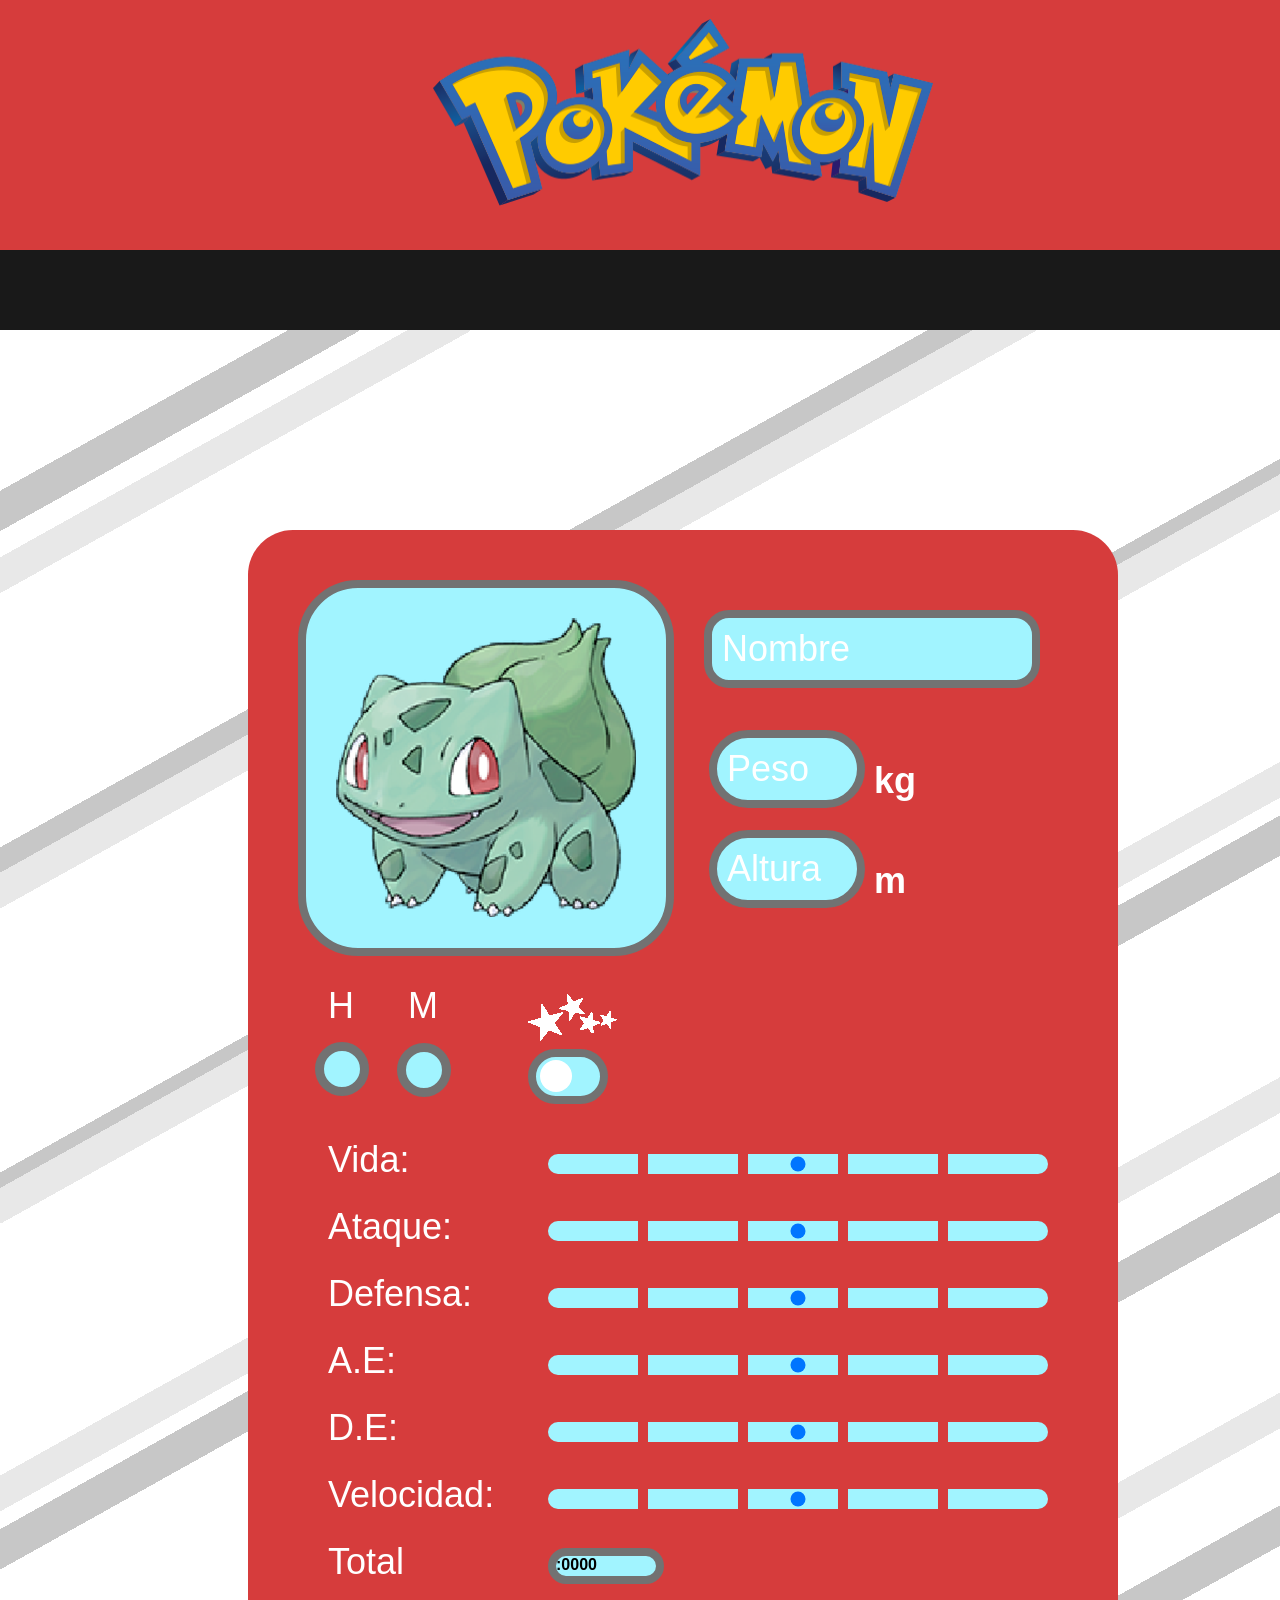
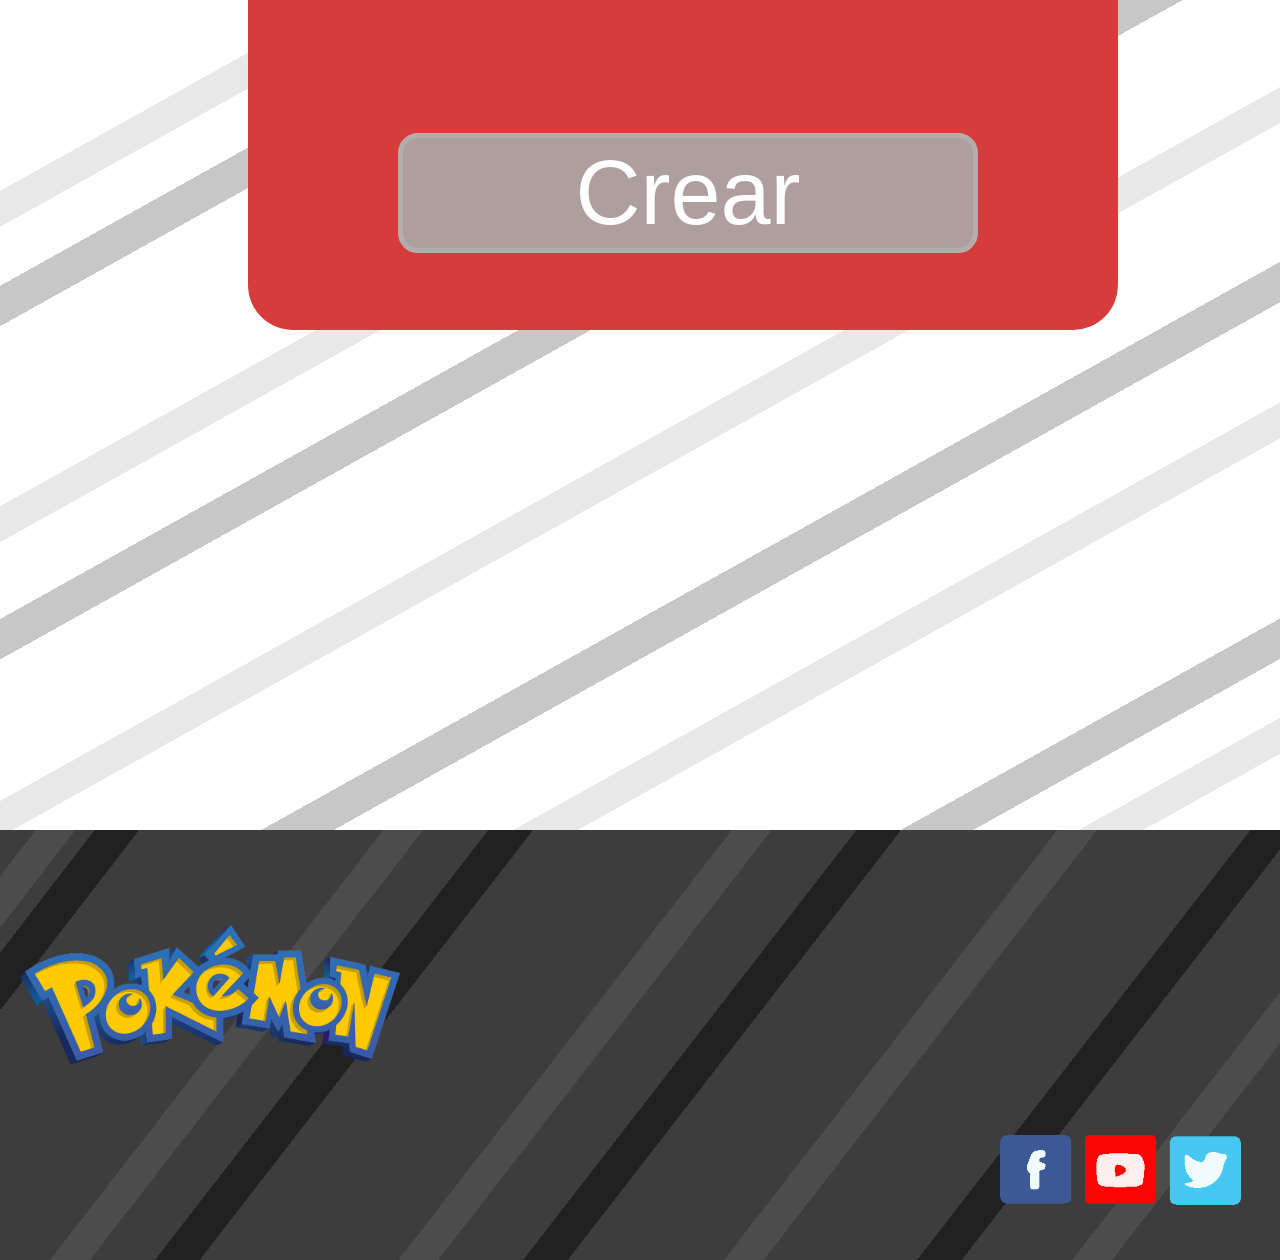
<file: Pagina3.01.html>
<!DOCTYPE html>
<html lang="en">
<head>
    <meta charset="UTF-8">
    <meta name="viewport" content="width=device-width, initial-scale=1.0">
    <title>Elegiste a Bulbasaur!</title>
    <link rel="stylesheet" href="A_CSS/Page3.01.css">
</head>
<body>
    <header>
        <img src="A_Imagens/pokemon.png" alt="">
    </header>
    <nav>
        <div class = "generaciones">
        </div>
    </nav>
    <main>
        <div class="CuadroRojo">
            <img src="A_Imagens/P1.png" alt="">
            <input type="text" placeholder="Nombre" name="nombre">
            <input type="number" placeholder="Peso" name="peso"><b>kg</b>
            <input type="number" placeholder="Altura" name="altura"><b>m</b>
            <div class="pokemon-gender">
                <p>H</p>
                <P>M</P>
                <img src="A_Imagens/1x/Shiny.png" alt="">
                <label>
                    <input type="radio" name="genero" value="hombre">
                </label>
                <label>
                    <input type="radio" name="genero" value="mujer">
                </label>
            </div>
            <div class="pokemon-shiny">
                <label class="switch">
                    <input type="checkbox" name="shiny">
                    <span class="slider"></span>
                </label>
            </div>
            <form action="procesar.php" method="post">
                <div class="Stats">
                    <div class="PS">
                        <p>Vida:</p>
                        <input type="range" min="0" max="4" step="1">
                    </div>
                    <div class="ATK">
                        <p>Ataque:</p>
                        <input type="range" min="0" max="4" step="1">
                    </div>
                    <div class="DEF">
                        <p>Defensa:</p>
                        <input type="range" min="0" max="4" step="1">
                    </div>
                    <div class="AE">
                        <p>A.E:</p>
                        <input type="range" min="0" max="4" step="1">
                    </div>
                    <div class="DE">
                        <p>D.E:</p>
                        <input type="range" min="0" max="4" step="1">
                    </div>
                    <div class="VEL">
                        <p>Velocidad:</p>
                        <input type="range" min="0" max="4" step="1">
                    </div>
                    <div class="TOTAL">
                        <p>Total</p>
                        <b>:0000</b>
                    </div>
                </div>
                <button type="button" onclick="window.print()">Crear</button>
            </form>
        </div>
    </main>
    <footer>
        <img src="A_Imagens/pokemon.png" alt="">
        <img src="A_Imagens/Redes.png" alt="">
    </footer>
    
</body>
</html>
</file>
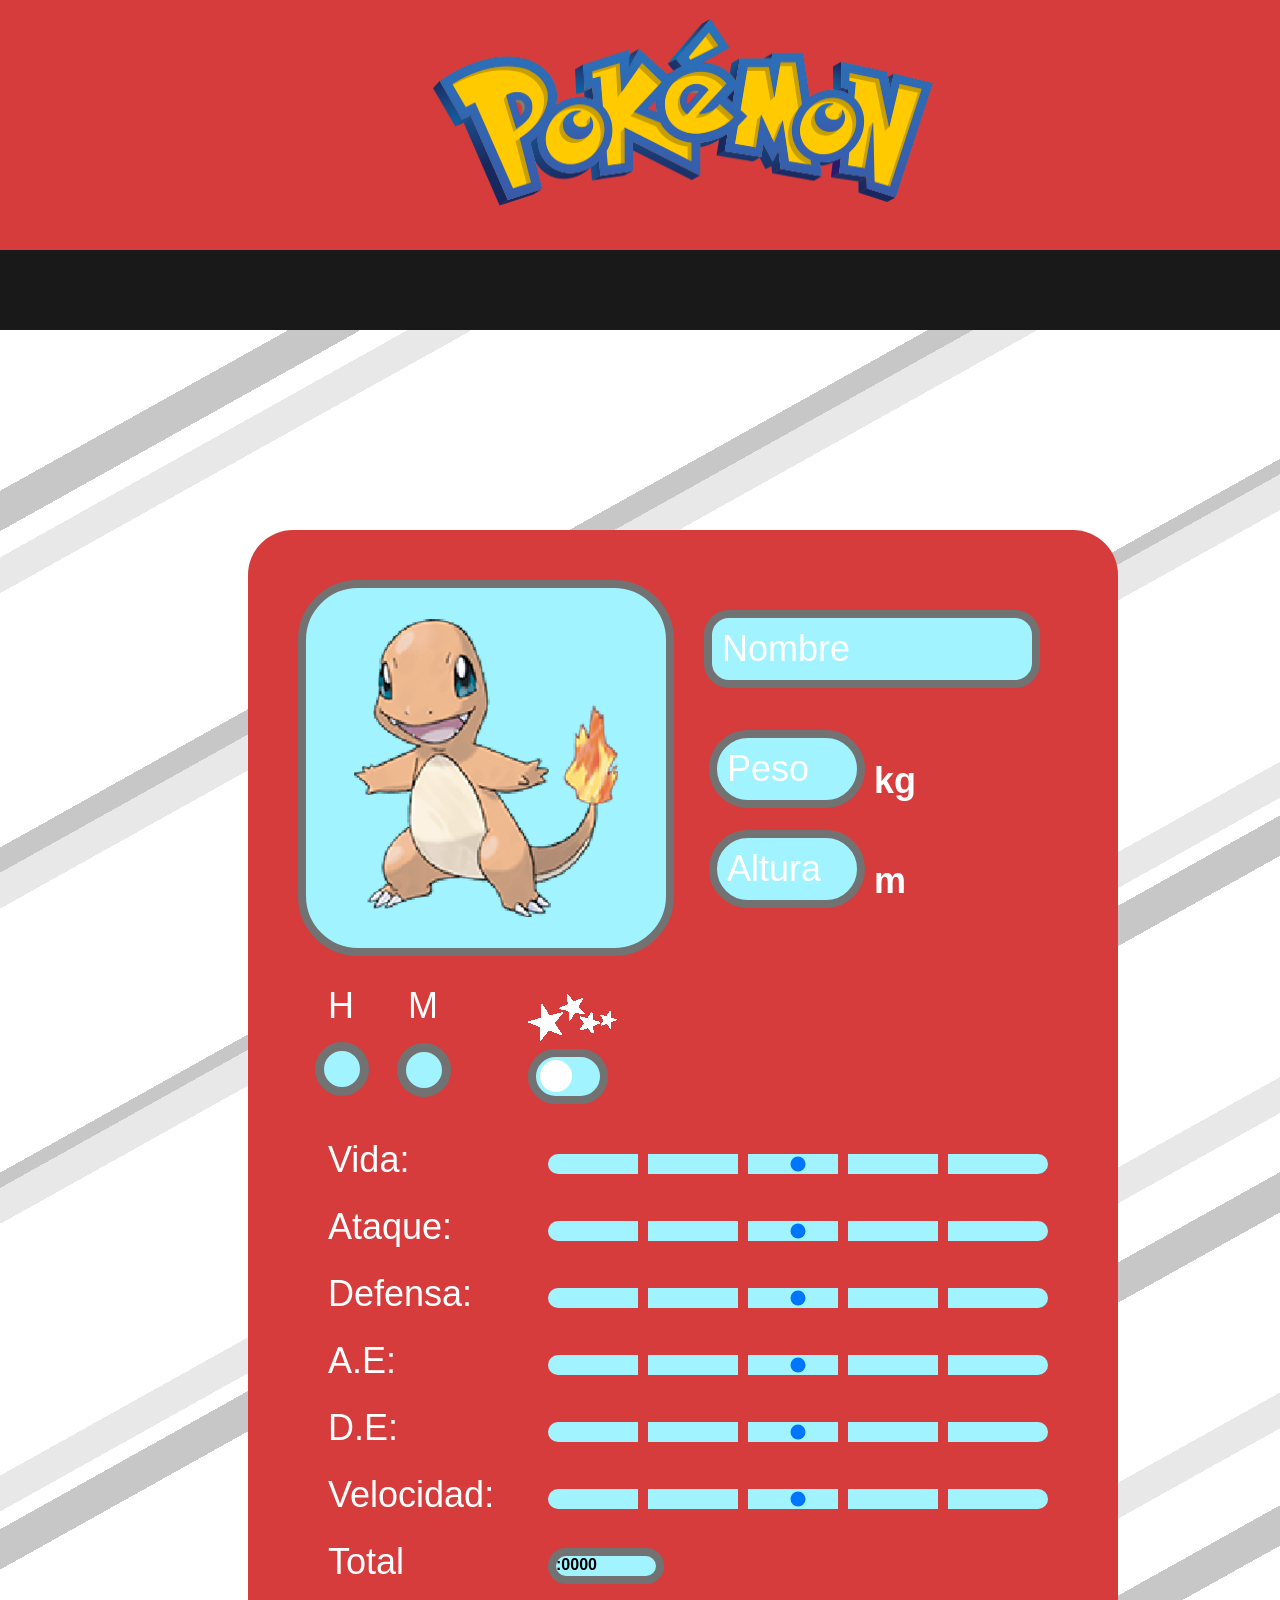
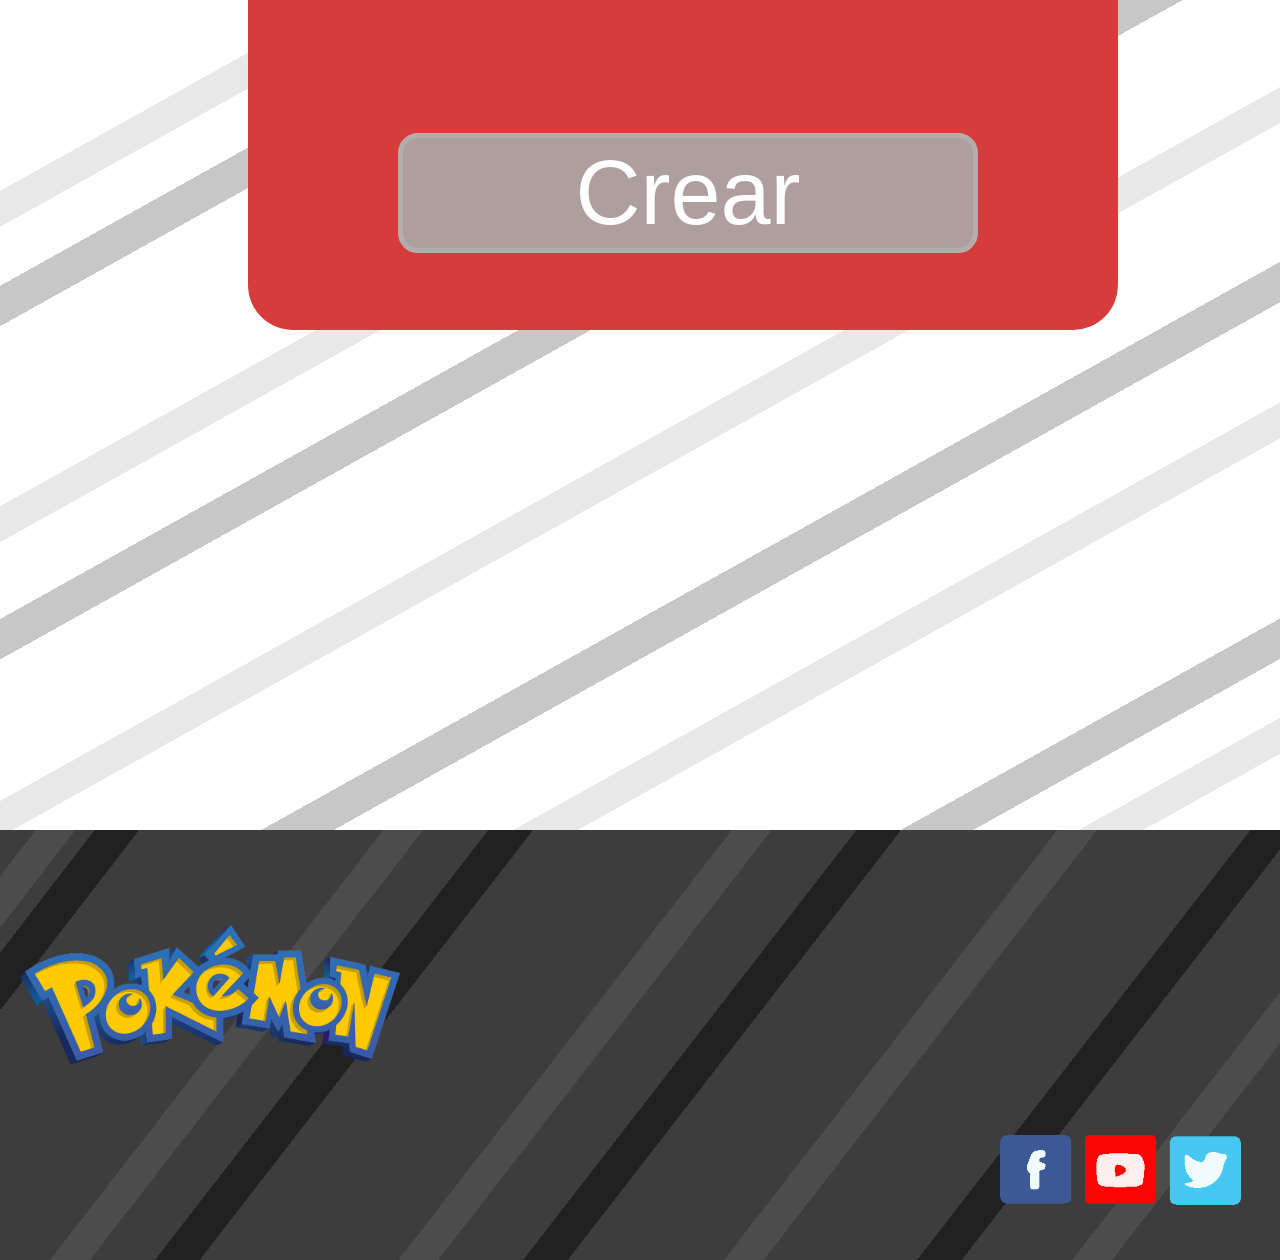
<file: Pagina3.02.html>
<!DOCTYPE html>
<html lang="en">
<head>
    <meta charset="UTF-8">
    <meta name="viewport" content="width=device-width, initial-scale=1.0">
    <title>Elegiste a Charmander!</title>
    <link rel="stylesheet" href="A_CSS/Page3.02.css">
</head>
<body>
    <header>
        <img src="A_Imagens/pokemon.png" alt="">
    </header>
    <nav>
        <div class = "generaciones">
        </div>
    </nav>
    <main>
        <div class="CuadroRojo">
            <img src="A_Imagens/P2.png" alt="">
            <input type="text" placeholder="Nombre" name="nombre">
            <input type="number" placeholder="Peso" name="peso"><b>kg</b>
            <input type="number" placeholder="Altura" name="altura"><b>m</b>
            <div class="pokemon-gender">
                <p>H</p>
                <P>M</P>
                <img src="A_Imagens/1x/Shiny.png" alt="">
                <label>
                    <input type="radio" name="genero" value="hombre">
                </label>
                <label>
                    <input type="radio" name="genero" value="mujer">
                </label>
            </div>
            <div class="pokemon-shiny">
                <label class="switch">
                    <input type="checkbox" name="shiny">
                    <span class="slider"></span>
                </label>
            </div>
            <form action="procesar.php" method="post">
                <div class="Stats">
                    <div class="PS">
                        <p>Vida:</p>
                        <input type="range" min="0" max="4" step="1">
                    </div>
                    <div class="ATK">
                        <p>Ataque:</p>
                        <input type="range" min="0" max="4" step="1">
                    </div>
                    <div class="DEF">
                        <p>Defensa:</p>
                        <input type="range" min="0" max="4" step="1">
                    </div>
                    <div class="AE">
                        <p>A.E:</p>
                        <input type="range" min="0" max="4" step="1">
                    </div>
                    <div class="DE">
                        <p>D.E:</p>
                        <input type="range" min="0" max="4" step="1">
                    </div>
                    <div class="VEL">
                        <p>Velocidad:</p>
                        <input type="range" min="0" max="4" step="1">
                    </div>
                    <div class="TOTAL">
                        <p>Total</p>
                        <b>:0000</b>
                    </div>
                </div>
                <button type="button" onclick="window.print()">Crear</button>
            </form>
        </div>
    </main>
    <footer>
        <img src="A_Imagens/pokemon.png" alt="">
        <img src="A_Imagens/Redes.png" alt="">
    </footer>
    
</body>
</html>
</file>
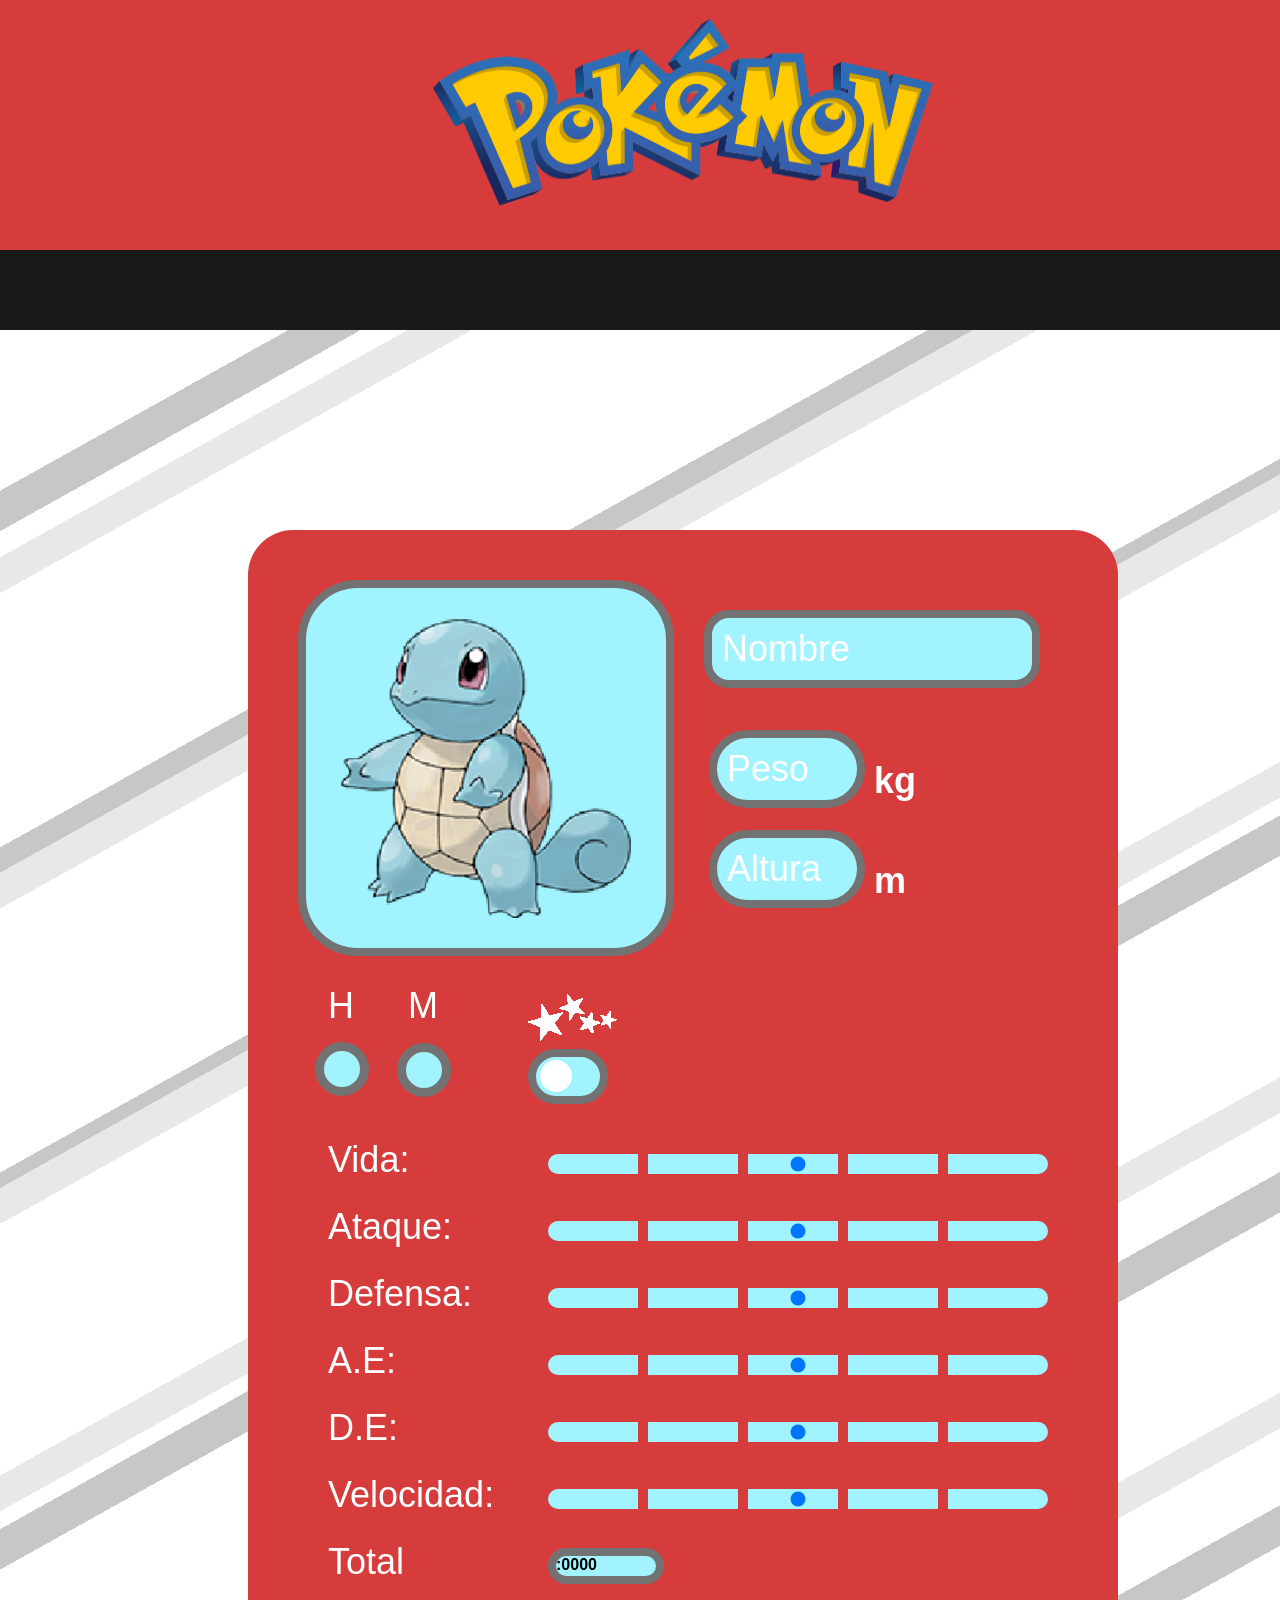
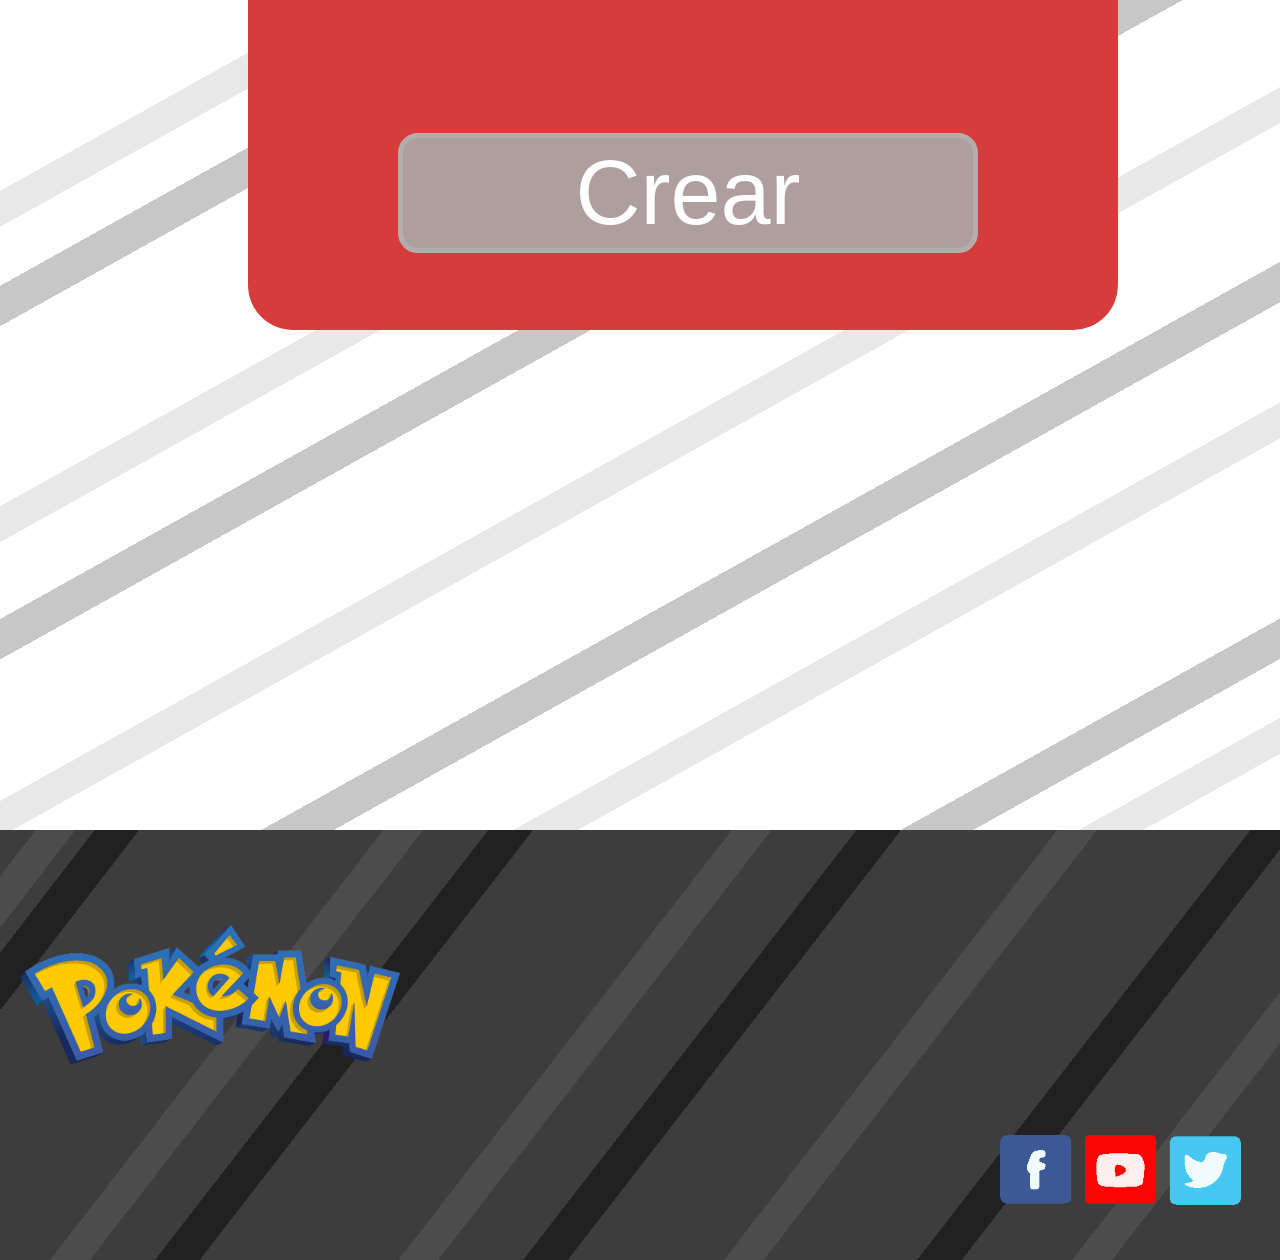
<file: Pagina3.03.html>
<!DOCTYPE html>
<html lang="en">
<head>
    <meta charset="UTF-8">
    <meta name="viewport" content="width=device-width, initial-scale=1.0">
    <title>Elegiste a Squirtle!</title>
    <link rel="stylesheet" href="A_CSS/Page3.03.css">
</head>
<body>
    <header>
        <img src="A_Imagens/pokemon.png" alt="">
    </header>
    <nav>
        <div class = "generaciones">
        </div>
    </nav>
    <main>
        <div class="CuadroRojo">
            <img src="A_Imagens/P3.png" alt="">
            <input type="text" placeholder="Nombre" name="nombre">
            <input type="number" placeholder="Peso" name="peso"><b>kg</b>
            <input type="number" placeholder="Altura" name="altura"><b>m</b>
            <div class="pokemon-gender">
                <p>H</p>
                <P>M</P>
                <img src="A_Imagens/1x/Shiny.png" alt="">
                <label>
                    <input type="radio" name="genero" value="hombre">
                </label>
                <label>
                    <input type="radio" name="genero" value="mujer">
                </label>
            </div>
            <div class="pokemon-shiny">
                <label class="switch">
                    <input type="checkbox" name="shiny">
                    <span class="slider"></span>
                </label>
            </div>
            <form action="procesar.php" method="post">
                <div class="Stats">
                    <div class="PS">
                        <p>Vida:</p>
                        <input type="range" min="0" max="4" step="1">
                    </div>
                    <div class="ATK">
                        <p>Ataque:</p>
                        <input type="range" min="0" max="4" step="1">
                    </div>
                    <div class="DEF">
                        <p>Defensa:</p>
                        <input type="range" min="0" max="4" step="1">
                    </div>
                    <div class="AE">
                        <p>A.E:</p>
                        <input type="range" min="0" max="4" step="1">
                    </div>
                    <div class="DE">
                        <p>D.E:</p>
                        <input type="range" min="0" max="4" step="1">
                    </div>
                    <div class="VEL">
                        <p>Velocidad:</p>
                        <input type="range" min="0" max="4" step="1">
                    </div>
                    <div class="TOTAL">
                        <p>Total</p>
                        <b>:0000</b>
                    </div>
                </div>
                <button type="button" onclick="window.print()">Crear</button>
            </form>
        </div>
    </main>
    <footer>
        <img src="A_Imagens/pokemon.png" alt="">
        <img src="A_Imagens/Redes.png" alt="">
    </footer>
    
</body>
</html>
</file>
<file: A_CSS/Page1.css>
*{
    margin: 0;
    font-family: 'Flexo', Arial, sans-serif;
    
}
@font-face {
    font-family: 'Flexo';
    src: url('D:\semestre 4\HTML 5 Y CSS3\P2\Trabajo_2\A_Fronts\flexo-regular') format('truetype');
}
header{
    width: 1366px;
    height: 250px;
    background-color: rgb(214, 60, 60);

    margin: 0 auto;

    display: flex;
    justify-content: center;
    align-items: center; 
}
header img{
    width: 500px;
    height: 187px;
    margin-bottom: 25px;
}
nav{
    position: sticky;
    top: 0;
    z-index: 1000;
}
.generaciones{
    width: 1366px;
    height: 80px;
    background-color: rgb(25, 25, 25);

    margin: 0 auto;

    display: flex;
    justify-content: center;
}
.generaciones a{
    color: rgb(255, 255, 255);
    text-decoration: none;
    padding: 15px 35px;
    font-size: 48px;
}
main{
    width: 1366px;
    height: 4800px;

    margin: 0 auto;

    background-image: url("../A_Imagens/fondo.png");

    display: flex;
    justify-content: center;
    align-items: center; 
}
.fondoGris{
    width: 1260px;
    height: 4500px;
    background-color: rgb(239, 239, 239);

    border-radius: 50px;

    display: flex;
    justify-content: space-evenly;
    flex-wrap: wrap;
}
.PokemonP{
    width: 365px;
    height: 365px;
    background: linear-gradient(
    to bottom,
    rgb(214, 60, 60)0%,
    rgb(214, 60, 60)40%,
    rgb(25, 25, 25)40% ,
    rgb(25, 25, 25)60% ,
    rgb(239, 255, 239)60%,
    rgb(243, 255, 243)100%);

    border-radius: 60px;
    margin-top: 50px;

    display: flex;
    justify-content: center;
    align-items: center; 
}
.PokemonP img{
    width: 320px;
    height: 320px;
    background: radial-gradient(
    rgb(209, 237, 237)60%,
    rgb(177, 232, 238)100% );

    padding: 20px;
    box-sizing: border-box;
    border-radius: 50px;

    transition: 1s;
}
.PokemonP img:hover{
    padding: 100px;
}
.PokemonF{
    width: 365px;
    height: 365px;
    background: linear-gradient(
    to bottom,
    rgb(214, 60, 60)0%,
    rgb(214, 60, 60)40%,
    rgb(25, 25, 25)40%,
    rgb(25, 25, 25)60%,
    rgb(252, 244, 236)60%,
    rgb(255, 250, 245)100%);

    border-radius: 60px;
    margin-top: 50px;
    margin-left: 40px;
    margin-right: 40px;

    display: flex;
    justify-content: center;
    align-items: center; 
}
.PokemonF img{
    width: 320px;
    height: 320px;
    background: radial-gradient(
    rgb(209, 237, 237)60%,
    rgb(177, 232, 238)100% );

    padding: 20px;
    box-sizing: border-box;
    border-radius: 50px;

    transition: 1s;
}
.PokemonF img:hover{
    padding: 100px;
}
.PokemonA{
    width: 365px;
    height: 365px;
    background: linear-gradient(
    to bottom,
    rgb(214, 60, 60)0%,
    rgb(214, 60, 60)40%,
    rgb(25, 25, 25)40% ,
    rgb(25, 25, 25)60% ,
    rgb(238, 238, 255)60%,
    rgb(248, 248, 255)100%);

    border-radius: 60px;
    margin-top: 50px;

    display: flex;
    justify-content: center;
    align-items: center; 
}
.PokemonA img{
    width: 320px;
    height: 320px;
    background: radial-gradient(
    rgb(209, 237, 237)60%,
    rgb(177, 232, 238)100% );

    padding: 20px;
    box-sizing: border-box;
    border-radius: 50px;

    transition: 0.8s;
}
.PokemonA img:hover{
    padding: 100px;
}
.info{
    width: 365px;
    height: 86px;
    background-color: rgba(0, 0, 0, 0.306);

    margin-top: 279px;
    border-radius: 0 0 60px 60px;
    position: absolute;

    display: flex;
    align-items: center; 
}
.info b{
    font-size: 40px;
    color: rgb(255, 255, 255);

    margin-left: 20px;

    position: absolute;
}
.info p{
    font-size: 21px;
    color: rgb(255, 255, 255);

    margin-left: 270px;

    position: absolute;
}
footer{
    width: 1366px;
    height: 430px;

    background-image: url("../A_Imagens/Foother_fondo.png");

    margin: 0 auto;

    display: flex;
    justify-content: left;
    align-items: center; 
}
footer img:nth-child(1){
    width: auto;
    height: 140px;
    margin-left: 20px;
    margin-bottom: 100px;

    position: absolute;
}

footer img:nth-child(2){
    width: auto;
    height: 70px;
    margin-left: 1000px;
    margin-top: 250px;

    position: absolute;
}
</file>
<file: A_CSS/Page2.01.css>
*{
    margin: 0;
    font-family: 'Flexo', Arial, sans-serif;
    
}
@font-face {
    font-family: 'Flexo';
    src: url('D:\semestre 4\HTML 5 Y CSS3\P2\Trabajo_2\A_Fronts\flexo-regular') format('truetype');
}
header{
    width: 1366px;
    height: 250px;
    background-color: rgb(214, 60, 60);

    margin: 0 auto;

    display: flex;
    justify-content: center;
    align-items: center; 
}
header img{
    width: 500px;
    height: 187px;
    margin-bottom: 25px;
}
nav{
    position: sticky;
    top: 0;
    z-index: 1000;
}
.generaciones{
    width: 1366px;
    height: 80px;
    background-color: rgb(25, 25, 25);

    margin: 0 auto;

    display: flex;
    justify-content: center;
}
.generaciones a{
    color: rgb(255, 255, 255);
    text-decoration: none;
    padding: 15px 100px;
    font-size: 48px;
}
main{
    width: 1366px;
    height: 2100px;

    margin: 0 auto;

    background-image: url("../A_Imagens/fondo.png");

    display: flex;
    justify-content: center;
    align-items: top; 
}
.fondoGris{
    width: 600px;
    height: 700px;
    background-color: rgb(239, 239, 239);

    border-radius: 50px;
    margin-top: 25px;

    display: flex;
    justify-content: center;
}
.fondoGris img:nth-child(2){
    width: 80px;
    height: 80px;

    position: absolute;

    margin-top: 600px;
}
.info{
    position: absolute;
}
.info p:nth-child(1){
    font-size: 40px;

    width: 222px;
    height: 70px;
    background-color: rgb(255, 255, 255);
    border-radius: 50px;

    position: absolute;
    margin-top: 200px;
    margin-left:-115px;

    display: flex;
    justify-content: center;
    align-items: center; 
}
.info p:nth-child(2){
    font-size: 40px;

    width: 222px;
    height: 70px;
    background-color: rgb(255, 255, 255);
    border-radius: 50px;

    position: absolute;
    margin-top: 280px;
    margin-left:-115px;

    display: flex;
    justify-content: center;
    align-items: center; 
}
.PokemonP{
    width: 365px;
    height: 365px;
    background: linear-gradient(
    to bottom,
    rgb(214, 60, 60)0%,
    rgb(214, 60, 60)40%,
    rgb(25, 25, 25)40% ,
    rgb(25, 25, 25)60% ,
    rgb(255, 255, 255)60%,
    rgb(255, 255, 255)100%);

    border-radius: 60px;
    margin-top: 50px;

    display: flex;
    justify-content: center;
    align-items: center; 
}
.PokemonP img{
    width: 320px;
    height: 320px;
    background: radial-gradient(
    rgb(209, 237, 237)60%,
    rgb(177, 232, 238)100% );

    padding: 20px;
    box-sizing: border-box;
    border-radius: 50px;
}
.Pestaña{
    width: 215px;
    height: 68px;
    background-color: rgb(214, 60, 60);

    clip-path: polygon(
        0 0,
        75% 0,
        100% 100%,
        0 100%
    );

    position: absolute;

    margin-top: 1000px;
    margin-left: -215px
}
.bola{
    width: 50px;
    height: 50px;
    border-radius: 50%;
    background-color: rgb(164, 216, 255);

    margin-top: 18px;
    margin-left: 15px
}
.Pokedex{
    width: 430px;
    height: 330px;
    background-color: rgb(214, 60, 60);

    position: absolute;

    margin-top: 1068px;

    display: flex;
    justify-content: center;
    align-items: center; 
}
.infoDex{
    width: 380px;
    height: 280px;
    background-color: rgb(161, 244, 255);

    font-size: 36px;
}
table{
    border-collapse: collapse;
    position: absolute;

    margin-top: 1500px;

    display: flex;
    justify-content: center;
    align-items: center; 
}
td{
    width: 62px;
    height: 50px;
    background-color: antiquewhite;
    border: 1px solid black;
}
td img{
    width: 35px;
    height: 35px;
    
    margin-left: 13.5px;
    margin-top: 5px;
}
.Efectivo img{
    width: 20px;
    height: 20px;
    
    margin-left: 22px;
    margin-top: 5px;
}
.Botton{
    width: 640px;
    height: 131px;
    background-color:  rgb(214, 60, 60);
    border-radius: 20px;

    margin-top: 1800px;

    position: absolute;

    display: flex;
    justify-content: center;
    align-items: center; 
}
.Botton a{
    font-size: 90px;
    color: rgb(255, 255, 255);
      text-decoration: none;
}
footer{
    width: 1366px;
    height: 430px;

    background-image: url("../A_Imagens/Foother_fondo.png");

    margin: 0 auto;

    display: flex;
    justify-content: left;
    align-items: center; 
}
footer img:nth-child(1){
    width: auto;
    height: 140px;
    margin-left: 20px;
    margin-bottom: 100px;

    position: absolute;
}

footer img:nth-child(2){
    width: auto;
    height: 70px;
    margin-left: 1000px;
    margin-top: 250px;

    position: absolute;
}
.Venenoso{
    width: 85px;
    height: 85px;

    margin-left: 150px;
    margin-top: 600px;

    position: absolute;
}
.plantasa{
        margin-left: -150px;
}
</file>
<file: A_CSS/Page2.02.css>
*{
    margin: 0;
    font-family: 'Flexo', Arial, sans-serif;
    
}
@font-face {
    font-family: 'Flexo';
    src: url('D:\semestre 4\HTML 5 Y CSS3\P2\Trabajo_2\A_Fronts\flexo-regular') format('truetype');
}
header{
    width: 1366px;
    height: 250px;
    background-color: rgb(214, 60, 60);

    margin: 0 auto;

    display: flex;
    justify-content: center;
    align-items: center; 
}
header img{
    width: 500px;
    height: 187px;
    margin-bottom: 25px;
}
nav{
    position: sticky;
    top: 0;
    z-index: 1000;
}
.generaciones{
    width: 1366px;
    height: 80px;
    background-color: rgb(25, 25, 25);

    margin: 0 auto;

    display: flex;
    justify-content: center;
}
.generaciones a{
    color: rgb(255, 255, 255);
    text-decoration: none;
    padding: 15px 100px;
    font-size: 48px;
}
main{
    width: 1366px;
    height: 2100px;

    margin: 0 auto;

    background-image: url("../A_Imagens/fondo.png");

    display: flex;
    justify-content: center;
    align-items: top; 
}
.fondoGris{
    width: 600px;
    height: 700px;
    background-color: rgb(239, 239, 239);

    border-radius: 50px;
    margin-top: 25px;

    display: flex;
    justify-content: center;
}
.fondoGris img:nth-child(2){
    width: 80px;
    height: 80px;

    position: absolute;

    margin-top: 600px;
}
.info{
    position: absolute;
}
.info p:nth-child(1){
    font-size: 40px;

    width: 222px;
    height: 70px;
    background-color: rgb(255, 255, 255);
    border-radius: 50px;

    position: absolute;
    margin-top: 200px;
    margin-left:-115px;

    display: flex;
    justify-content: center;
    align-items: center; 
}
.info p:nth-child(2){
    font-size: 40px;

    width: 222px;
    height: 70px;
    background-color: rgb(255, 255, 255);
    border-radius: 50px;

    position: absolute;
    margin-top: 280px;
    margin-left:-115px;

    display: flex;
    justify-content: center;
    align-items: center; 
}
.PokemonP{
    width: 365px;
    height: 365px;
    background: linear-gradient(
    to bottom,
    rgb(214, 60, 60)0%,
    rgb(214, 60, 60)40%,
    rgb(25, 25, 25)40% ,
    rgb(25, 25, 25)60% ,
    rgb(255, 255, 255)60%,
    rgb(255, 255, 255)100%);

    border-radius: 60px;
    margin-top: 50px;

    display: flex;
    justify-content: center;
    align-items: center; 
}
.PokemonP img{
    width: 320px;
    height: 320px;
    background: radial-gradient(
    rgb(209, 237, 237)60%,
    rgb(177, 232, 238)100% );

    padding: 20px;
    box-sizing: border-box;
    border-radius: 50px;
}
.Pestaña{
    width: 215px;
    height: 68px;
    background-color: rgb(214, 60, 60);

    clip-path: polygon(
        0 0,
        75% 0,
        100% 100%,
        0 100%
    );

    position: absolute;

    margin-top: 1000px;
    margin-left: -215px
}
.bola{
    width: 50px;
    height: 50px;
    border-radius: 50%;
    background-color: rgb(164, 216, 255);

    margin-top: 18px;
    margin-left: 15px
}
.Pokedex{
    width: 430px;
    height: 330px;
    background-color: rgb(214, 60, 60);

    position: absolute;

    margin-top: 1068px;

    display: flex;
    justify-content: center;
    align-items: center; 
}
.infoDex{
    width: 380px;
    height: 280px;
    background-color: rgb(161, 244, 255);

    font-size: 36px;
}
table{
    border-collapse: collapse;
    position: absolute;

    margin-top: 1500px;

    display: flex;
    justify-content: center;
    align-items: center; 
}
td{
    width: 62px;
    height: 50px;
    background-color: antiquewhite;
    border: 1px solid black;
}
td img{
    width: 35px;
    height: 35px;
    
    margin-left: 13.5px;
    margin-top: 5px;
}
.Efectivo img{
    width: 20px;
    height: 20px;
    
    margin-left: 22px;
    margin-top: 5px;
}
.Botton{
    width: 640px;
    height: 131px;
    background-color:  rgb(214, 60, 60);
    border-radius: 20px;

    margin-top: 1800px;

    position: absolute;

    display: flex;
    justify-content: center;
    align-items: center; 
}
.Botton a{
    font-size: 90px;
    color: rgb(255, 255, 255);
      text-decoration: none;
}
footer{
    width: 1366px;
    height: 430px;

    background-image: url("../A_Imagens/Foother_fondo.png");

    margin: 0 auto;

    display: flex;
    justify-content: left;
    align-items: center; 
}
footer img:nth-child(1){
    width: auto;
    height: 140px;
    margin-left: 20px;
    margin-bottom: 100px;

    position: absolute;
}

footer img:nth-child(2){
    width: auto;
    height: 70px;
    margin-left: 1000px;
    margin-top: 250px;

    position: absolute;
}
.Venenoso{
    width: 85px;
    height: 85px;

    margin-left: 150px;
    margin-top: 600px;

    position: absolute;
}
.plantasa{
        margin-left: -150px;
}
</file>
<file: A_CSS/Page2.03.css>
*{
    margin: 0;
    font-family: 'Flexo', Arial, sans-serif;
    
}
@font-face {
    font-family: 'Flexo';
    src: url('D:\semestre 4\HTML 5 Y CSS3\P2\Trabajo_2\A_Fronts\flexo-regular') format('truetype');
}
header{
    width: 1366px;
    height: 250px;
    background-color: rgb(214, 60, 60);

    margin: 0 auto;

    display: flex;
    justify-content: center;
    align-items: center; 
}
header img{
    width: 500px;
    height: 187px;
    margin-bottom: 25px;
}
nav{
    position: sticky;
    top: 0;
    z-index: 1000;
}
.generaciones{
    width: 1366px;
    height: 80px;
    background-color: rgb(25, 25, 25);

    margin: 0 auto;

    display: flex;
    justify-content: center;
}
.generaciones a{
    color: rgb(255, 255, 255);
    text-decoration: none;
    padding: 15px 100px;
    font-size: 48px;
}
main{
    width: 1366px;
    height: 2100px;

    margin: 0 auto;

    background-image: url("../A_Imagens/fondo.png");

    display: flex;
    justify-content: center;
    align-items: top; 
}
.fondoGris{
    width: 600px;
    height: 700px;
    background-color: rgb(239, 239, 239);

    border-radius: 50px;
    margin-top: 25px;

    display: flex;
    justify-content: center;
}
.fondoGris img:nth-child(2){
    width: 80px;
    height: 80px;

    position: absolute;

    margin-top: 600px;
}
.info{
    position: absolute;
}
.info p:nth-child(1){
    font-size: 40px;

    width: 222px;
    height: 70px;
    background-color: rgb(255, 255, 255);
    border-radius: 50px;

    position: absolute;
    margin-top: 200px;
    margin-left:-115px;

    display: flex;
    justify-content: center;
    align-items: center; 
}
.info p:nth-child(2){
    font-size: 40px;

    width: 222px;
    height: 70px;
    background-color: rgb(255, 255, 255);
    border-radius: 50px;

    position: absolute;
    margin-top: 280px;
    margin-left:-115px;

    display: flex;
    justify-content: center;
    align-items: center; 
}
.PokemonP{
    width: 365px;
    height: 365px;
    background: linear-gradient(
    to bottom,
    rgb(214, 60, 60)0%,
    rgb(214, 60, 60)40%,
    rgb(25, 25, 25)40% ,
    rgb(25, 25, 25)60% ,
    rgb(239, 255, 239)60%,
    rgb(243, 255, 243)100%);

    border-radius: 60px;
    margin-top: 50px;

    display: flex;
    justify-content: center;
    align-items: center; 
}
.PokemonP img{
    width: 320px;
    height: 320px;
    background: radial-gradient(
    rgb(209, 237, 237)60%,
    rgb(177, 232, 238)100% );

    padding: 20px;
    box-sizing: border-box;
    border-radius: 50px;
}
.Pestaña{
    width: 215px;
    height: 68px;
    background-color: rgb(214, 60, 60);

    clip-path: polygon(
        0 0,
        75% 0,
        100% 100%,
        0 100%
    );

    position: absolute;

    margin-top: 1000px;
    margin-left: -215px
}
.bola{
    width: 50px;
    height: 50px;
    border-radius: 50%;
    background-color: rgb(164, 216, 255);

    margin-top: 18px;
    margin-left: 15px
}
.Pokedex{
    width: 430px;
    height: 330px;
    background-color: rgb(214, 60, 60);

    position: absolute;

    margin-top: 1068px;

    display: flex;
    justify-content: center;
    align-items: center; 
}
.infoDex{
    width: 380px;
    height: 280px;
    background-color: rgb(161, 244, 255);

    font-size: 36px;
}
table{
    border-collapse: collapse;
    position: absolute;

    margin-top: 1500px;

    display: flex;
    justify-content: center;
    align-items: center; 
}
td{
    width: 62px;
    height: 50px;
    background-color: antiquewhite;
    border: 1px solid black;
}
td img{
    width: 35px;
    height: 35px;
    
    margin-left: 13.5px;
    margin-top: 5px;
}
.Efectivo img{
    width: 20px;
    height: 20px;
    
    margin-left: 22px;
    margin-top: 5px;
}
.Botton{
    width: 640px;
    height: 131px;
    background-color:  rgb(214, 60, 60);
    border-radius: 20px;

    margin-top: 1800px;

    position: absolute;

    display: flex;
    justify-content: center;
    align-items: center; 
}
.Botton a{
    font-size: 90px;
    color: rgb(255, 255, 255);
      text-decoration: none;
}
footer{
    width: 1366px;
    height: 430px;

    background-image: url("../A_Imagens/Foother_fondo.png");

    margin: 0 auto;

    display: flex;
    justify-content: left;
    align-items: center; 
}
footer img:nth-child(1){
    width: auto;
    height: 140px;
    margin-left: 20px;
    margin-bottom: 100px;

    position: absolute;
}

footer img:nth-child(2){
    width: auto;
    height: 70px;
    margin-left: 1000px;
    margin-top: 250px;

    position: absolute;
}
.Venenoso{
    width: 85px;
    height: 85px;

    margin-left: 150px;
    margin-top: 600px;

    position: absolute;
}
.plantasa{
        margin-left: -150px;
}
</file>
<file: A_CSS/Page3.01.css>
*{
    margin: 0;
    font-family: 'Flexo', Arial, sans-serif;
    
}
@font-face {
    font-family: 'Flexo';
    src: url('D:\semestre 4\HTML 5 Y CSS3\P2\Trabajo_2\A_Fronts\flexo-regular') format('truetype');
}
header{
    width: 1366px;
    height: 250px;
    background-color: rgb(214, 60, 60);

    margin: 0 auto;

    display: flex;
    justify-content: center;
    align-items: center; 
}
header img{
    width: 500px;
    height: 187px;
    margin-bottom: 25px;
}
nav{
    position: sticky;
    top: 0;
    z-index: 1000;
}
.generaciones{
    width: 1366px;
    height: 80px;
    background-color: rgb(25, 25, 25);

    margin: 0 auto;

    display: flex;
    justify-content: center;
}
.generaciones a{
    color: rgb(255, 255, 255);
    text-decoration: none;
    padding: 15px 100px;
    font-size: 48px;
}
main{
    width: 1366px;
    height: 2100px;

    margin: 0 auto;

    background-image: url("../A_Imagens/fondo.png");

    display: flex;
    justify-content: center;
    align-items: top; 
}
.CuadroRojo{
    width: 870px;
    height: 1400px;
    background-color: rgb(214, 60, 60);
    border-radius: 45px;

    margin-top: 200px;

    position: relative;
}
input::placeholder {
    color: rgb(255, 255, 255);
    font-size: 36px;
}
input[type="text"]{
    background-color: rgb(161, 244, 255); 
    border: 8px solid rgb(114, 114, 114);  
    border-radius: 25px;  
    margin-top: 80px;   
    margin-left: 30px;          
    padding: 10px;                      
    width: 300px;                       
    color: rgb(0, 11, 129);  
    font-size: 36px;   
    
    position: absolute;
}
input[name="peso"] {
    background-color: rgb(161, 244, 255);
    border: 8px solid rgb(114, 114, 114);
    border-radius: 50px;     
    margin-top: 200px;   
    margin-left: 35px;  
    padding: 10px;           
    width: 120px;                         
    color: rgb(0, 11, 129);   
    font-size: 36px;                   

    position: absolute;
}
input[name="peso"] + b{           
    color: rgb(255, 255, 255);   
    margin-top: 230px;   
    margin-left: 200px;  
    font-size: 36px;                   

    position: absolute;
}
input[name="altura"] {
    background-color: rgb(161, 244, 255);
    border: 8px solid rgb(114, 114, 114);
    border-radius: 50px;     
    margin-top: 300px;   
    margin-left: 35px;  
    padding: 10px;           
    width: 120px;                         
    color: rgb(0, 11, 129); 
    font-size: 36px;                  

    position: absolute;
}
input[name="altura"] + b{           
    color: rgb(255, 255, 255);   
    margin-top: 330px;   
    margin-left: 200px;  
    font-size: 36px;                   

    position: absolute;
}
.CuadroRojo img:nth-child(1){
    
    background-color: rgb(161, 244, 255);
    border: 8px solid rgb(114, 114, 114);
    padding: 30px;
    box-sizing: border-box;

    border-radius: 60px;
    margin-top: 50px;
    margin-left: 50px;

}
.pokemon-gender img{
    margin-top: -50px;
    margin-left: 280px;
}
.CuadroRojo p:nth-child(1){
    font-size: 36px;
    color: rgb(255, 255, 255);

    margin-left: 80px;
    margin-top: 25px;

}
.CuadroRojo p:nth-child(2){
    font-size: 36px;
    color: rgb(255, 255, 255);

    margin-left: 160px;
    margin-top: -42px;
}
.CuadroRojo p:nth-child(3){
    font-size: 36px;
    color: rgb(255, 255, 255);

    margin-left: 280px;
    margin-top: -42px;
}
label{
    display: flex;
    justify-content: left;

}
input[value="hombre"] {
    transform: scale(3);

    margin-left: 87px;
    margin-top: 25px;

    cursor: pointer;
}
input[value="mujer"] {
    transform: scale(3);

    margin-left: 170px;
    margin-top: -12px;

    cursor: pointer;
}

.pokemon-gender input[type="radio"] {
    appearance: none;
    -webkit-appearance: none;
    width: 18px;
    height: 18px;
    border: 3px solid rgb(114, 114, 114);
    border-radius: 50%;
    background-color: rgb(161, 244, 255);
    cursor: pointer;
    position: relative;
}
.pokemon-gender label:nth-of-type(1) {
    margin-left: -2px;
    margin-top: -10px;
}
.pokemon-gender label:nth-of-type(2) {
    margin-left: -3px;
    margin-top: -5px;
}
.pokemon-gender input[type="radio"]::before {
    content: "";
    position: absolute;
    top: 50%;
    left: 50%;
    width: 10px;
    height: 10px;
    background-color: rgb(0, 11, 129); 
    border-radius: 50%;
    transform: translate(-50%, -50%) scale(0);
    transition: 0.1s;
}
.pokemon-gender input[type="radio"]:checked::before {
    transform: translate(-50%, -50%) scale(1);
}
input[type="checkbox"] {

    cursor: pointer;
}
.switch {
    position: relative;
    display: inline-block;
    width: 80px;
    height: 55px;

    margin-left: 280px;
    top: -30px;
}
.switch input {
    opacity: 0;
    width: 0;
    height: 0;
}
.slider {
    position: absolute;
    cursor: pointer;
    top: 0;
    left: 0;
    right: 0;
    bottom: 0;
    background-color: rgb(161, 244, 255);
    border: 8px solid rgb(114, 114, 114);
    transition: 0.5s;
    border-radius: 40px;
}
.slider::before {
    position: absolute;
    content: "";
    height: 32px;
    width: 32px;
    left: 4px;
    bottom: 4px;
    background-color: white;
    transition: 0.4s;
    border-radius: 50%;
}

.switch input:checked + .slider {
    background-color: rgb(228, 255, 161);
}

.switch input:checked + .slider::before {
    transform: translateX(25px);
    background-color: rgb(0, 11, 129); 
}


footer{
    width: 1366px;
    height: 430px;

    background-image: url("../A_Imagens/Foother_fondo.png");

    margin: 0 auto;

    display: flex;
    justify-content: left;
    align-items: center; 
}
footer img:nth-child(1){
    width: auto;
    height: 140px;
    margin-left: 20px;
    margin-bottom: 100px;

    position: absolute;
}
footer img:nth-child(2){
    width: auto;
    height: 70px;
    margin-left: 1000px;
    margin-top: 250px;

    position: absolute;
}
.Stats{
    margin-top: -20px;
}
.Stats input[type="range"] {
    -webkit-appearance: none;
    width: 500px;
    height: 20px;
    margin-left: 300px;
    margin-top: -27px;
    cursor: pointer;
    position: absolute;
}
.Stats input[type="range"] {
    
    background: linear-gradient(
        to right,
        #A1F4FF 0%, #A1F4FF 18%,
        transparent 18%, transparent 20%,
        #A1F4FF 20%, #A1F4FF 38%,
        transparent 38%, transparent 40%,
        #A1F4FF 40%, #A1F4FF 58%,
        transparent 58%, transparent 60%,
        #A1F4FF 60%, #A1F4FF 78%,
        transparent 78%, transparent 80%,
        #A1F4FF 80%, #A1F4FF 100%
    );
    border-radius: 10px;
}
.TOTAL B{
    width: 100px;
    height: 20px;
    background-color: #A1F4FF;
    border: 8px solid rgb(114, 114, 114);
    border-radius: 50px;
    margin-left: 300px;
    margin-top: -35px;
    cursor: pointer;
    position: absolute;
}
button{
    width: 580px;
    height: 120px;
    background-color: #AF9E9E;
    border: 5px solid #B5ACAC;
    border-radius: 20px;

    margin-left: 150px;
    margin-top: 150px;

    font-size: 90px;
    color: rgb(255, 255, 255);
}
button:hover {
    background-color: #B5ACAC;
    border: 5px solid #AF9E9E;
}
</file>
<file: A_CSS/Page3.02.css>
*{
    margin: 0;
    font-family: 'Flexo', Arial, sans-serif;
    
}
@font-face {
    font-family: 'Flexo';
    src: url('D:\semestre 4\HTML 5 Y CSS3\P2\Trabajo_2\A_Fronts\flexo-regular') format('truetype');
}
header{
    width: 1366px;
    height: 250px;
    background-color: rgb(214, 60, 60);

    margin: 0 auto;

    display: flex;
    justify-content: center;
    align-items: center; 
}
header img{
    width: 500px;
    height: 187px;
    margin-bottom: 25px;
}
nav{
    position: sticky;
    top: 0;
    z-index: 1000;
}
.generaciones{
    width: 1366px;
    height: 80px;
    background-color: rgb(25, 25, 25);

    margin: 0 auto;

    display: flex;
    justify-content: center;
}
.generaciones a{
    color: rgb(255, 255, 255);
    text-decoration: none;
    padding: 15px 100px;
    font-size: 48px;
}
main{
    width: 1366px;
    height: 2100px;

    margin: 0 auto;

    background-image: url("../A_Imagens/fondo.png");

    display: flex;
    justify-content: center;
    align-items: top; 
}
.CuadroRojo{
    width: 870px;
    height: 1400px;
    background-color: rgb(214, 60, 60);
    border-radius: 45px;

    margin-top: 200px;

    position: relative;
}
input::placeholder {
    color: rgb(255, 255, 255);
    font-size: 36px;
}
input[type="text"]{
    background-color: rgb(161, 244, 255); 
    border: 8px solid rgb(114, 114, 114);  
    border-radius: 25px;  
    margin-top: 80px;   
    margin-left: 30px;          
    padding: 10px;                      
    width: 300px;                       
    color: rgb(0, 11, 129);  
    font-size: 36px;   
    
    position: absolute;
}
input[name="peso"] {
    background-color: rgb(161, 244, 255);
    border: 8px solid rgb(114, 114, 114);
    border-radius: 50px;     
    margin-top: 200px;   
    margin-left: 35px;  
    padding: 10px;           
    width: 120px;                         
    color: rgb(0, 11, 129);   
    font-size: 36px;                   

    position: absolute;
}
input[name="peso"] + b{           
    color: rgb(255, 255, 255);   
    margin-top: 230px;   
    margin-left: 200px;  
    font-size: 36px;                   

    position: absolute;
}
input[name="altura"] {
    background-color: rgb(161, 244, 255);
    border: 8px solid rgb(114, 114, 114);
    border-radius: 50px;     
    margin-top: 300px;   
    margin-left: 35px;  
    padding: 10px;           
    width: 120px;                         
    color: rgb(0, 11, 129); 
    font-size: 36px;                  

    position: absolute;
}
input[name="altura"] + b{           
    color: rgb(255, 255, 255);   
    margin-top: 330px;   
    margin-left: 200px;  
    font-size: 36px;                   

    position: absolute;
}
.CuadroRojo img:nth-child(1){
    
    background-color: rgb(161, 244, 255);
    border: 8px solid rgb(114, 114, 114);
    padding: 30px;
    box-sizing: border-box;

    border-radius: 60px;
    margin-top: 50px;
    margin-left: 50px;

}
.pokemon-gender img{
    margin-top: -50px;
    margin-left: 280px;
}
.CuadroRojo p:nth-child(1){
    font-size: 36px;
    color: rgb(255, 255, 255);

    margin-left: 80px;
    margin-top: 25px;

}
.CuadroRojo p:nth-child(2){
    font-size: 36px;
    color: rgb(255, 255, 255);

    margin-left: 160px;
    margin-top: -42px;
}
.CuadroRojo p:nth-child(3){
    font-size: 36px;
    color: rgb(255, 255, 255);

    margin-left: 280px;
    margin-top: -42px;
}
label{
    display: flex;
    justify-content: left;

}
input[value="hombre"] {
    transform: scale(3);

    margin-left: 87px;
    margin-top: 25px;

    cursor: pointer;
}
input[value="mujer"] {
    transform: scale(3);

    margin-left: 170px;
    margin-top: -12px;

    cursor: pointer;
}

.pokemon-gender input[type="radio"] {
    appearance: none;
    -webkit-appearance: none;
    width: 18px;
    height: 18px;
    border: 3px solid rgb(114, 114, 114);
    border-radius: 50%;
    background-color: rgb(161, 244, 255);
    cursor: pointer;
    position: relative;
}
.pokemon-gender label:nth-of-type(1) {
    margin-left: -2px;
    margin-top: -10px;
}
.pokemon-gender label:nth-of-type(2) {
    margin-left: -3px;
    margin-top: -5px;
}
.pokemon-gender input[type="radio"]::before {
    content: "";
    position: absolute;
    top: 50%;
    left: 50%;
    width: 10px;
    height: 10px;
    background-color: rgb(0, 11, 129); 
    border-radius: 50%;
    transform: translate(-50%, -50%) scale(0);
    transition: 0.1s;
}
.pokemon-gender input[type="radio"]:checked::before {
    transform: translate(-50%, -50%) scale(1);
}
input[type="checkbox"] {

    cursor: pointer;
}
.switch {
    position: relative;
    display: inline-block;
    width: 80px;
    height: 55px;

    margin-left: 280px;
    top: -30px;
}
.switch input {
    opacity: 0;
    width: 0;
    height: 0;
}
.slider {
    position: absolute;
    cursor: pointer;
    top: 0;
    left: 0;
    right: 0;
    bottom: 0;
    background-color: rgb(161, 244, 255);
    border: 8px solid rgb(114, 114, 114);
    transition: 0.5s;
    border-radius: 40px;
}
.slider::before {
    position: absolute;
    content: "";
    height: 32px;
    width: 32px;
    left: 4px;
    bottom: 4px;
    background-color: white;
    transition: 0.4s;
    border-radius: 50%;
}

.switch input:checked + .slider {
    background-color: rgb(228, 255, 161);
}

.switch input:checked + .slider::before {
    transform: translateX(25px);
    background-color: rgb(0, 11, 129); 
}


footer{
    width: 1366px;
    height: 430px;

    background-image: url("../A_Imagens/Foother_fondo.png");

    margin: 0 auto;

    display: flex;
    justify-content: left;
    align-items: center; 
}
footer img:nth-child(1){
    width: auto;
    height: 140px;
    margin-left: 20px;
    margin-bottom: 100px;

    position: absolute;
}
footer img:nth-child(2){
    width: auto;
    height: 70px;
    margin-left: 1000px;
    margin-top: 250px;

    position: absolute;
}
.Stats{
    margin-top: -20px;
}
.Stats input[type="range"] {
    -webkit-appearance: none;
    width: 500px;
    height: 20px;
    margin-left: 300px;
    margin-top: -27px;
    cursor: pointer;
    position: absolute;
}
.Stats input[type="range"] {
    
    background: linear-gradient(
        to right,
        #A1F4FF 0%, #A1F4FF 18%,
        transparent 18%, transparent 20%,
        #A1F4FF 20%, #A1F4FF 38%,
        transparent 38%, transparent 40%,
        #A1F4FF 40%, #A1F4FF 58%,
        transparent 58%, transparent 60%,
        #A1F4FF 60%, #A1F4FF 78%,
        transparent 78%, transparent 80%,
        #A1F4FF 80%, #A1F4FF 100%
    );
    border-radius: 10px;
}
.TOTAL B{
    width: 100px;
    height: 20px;
    background-color: #A1F4FF;
    border: 8px solid rgb(114, 114, 114);
    border-radius: 50px;
    margin-left: 300px;
    margin-top: -35px;
    cursor: pointer;
    position: absolute;
}
button{
    width: 580px;
    height: 120px;
    background-color: #AF9E9E;
    border: 5px solid #B5ACAC;
    border-radius: 20px;

    margin-left: 150px;
    margin-top: 150px;

    font-size: 90px;
    color: rgb(255, 255, 255);
}
button:hover {
    background-color: #B5ACAC;
    border: 5px solid #AF9E9E;
}
</file>
<file: A_CSS/Page3.03.css>
*{
    margin: 0;
    font-family: 'Flexo', Arial, sans-serif;
    
}
@font-face {
    font-family: 'Flexo';
    src: url('D:\semestre 4\HTML 5 Y CSS3\P2\Trabajo_2\A_Fronts\flexo-regular') format('truetype');
}
header{
    width: 1366px;
    height: 250px;
    background-color: rgb(214, 60, 60);

    margin: 0 auto;

    display: flex;
    justify-content: center;
    align-items: center; 
}
header img{
    width: 500px;
    height: 187px;
    margin-bottom: 25px;
}
nav{
    position: sticky;
    top: 0;
    z-index: 1000;
}
.generaciones{
    width: 1366px;
    height: 80px;
    background-color: rgb(25, 25, 25);

    margin: 0 auto;

    display: flex;
    justify-content: center;
}
.generaciones a{
    color: rgb(255, 255, 255);
    text-decoration: none;
    padding: 15px 100px;
    font-size: 48px;
}
main{
    width: 1366px;
    height: 2100px;

    margin: 0 auto;

    background-image: url("../A_Imagens/fondo.png");

    display: flex;
    justify-content: center;
    align-items: top; 
}
.CuadroRojo{
    width: 870px;
    height: 1400px;
    background-color: rgb(214, 60, 60);
    border-radius: 45px;

    margin-top: 200px;

    position: relative;
}
input::placeholder {
    color: rgb(255, 255, 255);
    font-size: 36px;
}
input[type="text"]{
    background-color: rgb(161, 244, 255); 
    border: 8px solid rgb(114, 114, 114);  
    border-radius: 25px;  
    margin-top: 80px;   
    margin-left: 30px;          
    padding: 10px;                      
    width: 300px;                       
    color: rgb(0, 11, 129);  
    font-size: 36px;   
    
    position: absolute;
}
input[name="peso"] {
    background-color: rgb(161, 244, 255);
    border: 8px solid rgb(114, 114, 114);
    border-radius: 50px;     
    margin-top: 200px;   
    margin-left: 35px;  
    padding: 10px;           
    width: 120px;                         
    color: rgb(0, 11, 129);   
    font-size: 36px;                   

    position: absolute;
}
input[name="peso"] + b{           
    color: rgb(255, 255, 255);   
    margin-top: 230px;   
    margin-left: 200px;  
    font-size: 36px;                   

    position: absolute;
}
input[name="altura"] {
    background-color: rgb(161, 244, 255);
    border: 8px solid rgb(114, 114, 114);
    border-radius: 50px;     
    margin-top: 300px;   
    margin-left: 35px;  
    padding: 10px;           
    width: 120px;                         
    color: rgb(0, 11, 129); 
    font-size: 36px;                  

    position: absolute;
}
input[name="altura"] + b{           
    color: rgb(255, 255, 255);   
    margin-top: 330px;   
    margin-left: 200px;  
    font-size: 36px;                   

    position: absolute;
}
.CuadroRojo img:nth-child(1){
    
    background-color: rgb(161, 244, 255);
    border: 8px solid rgb(114, 114, 114);
    padding: 30px;
    box-sizing: border-box;

    border-radius: 60px;
    margin-top: 50px;
    margin-left: 50px;

}
.pokemon-gender img{
    margin-top: -50px;
    margin-left: 280px;
}
.CuadroRojo p:nth-child(1){
    font-size: 36px;
    color: rgb(255, 255, 255);

    margin-left: 80px;
    margin-top: 25px;

}
.CuadroRojo p:nth-child(2){
    font-size: 36px;
    color: rgb(255, 255, 255);

    margin-left: 160px;
    margin-top: -42px;
}
.CuadroRojo p:nth-child(3){
    font-size: 36px;
    color: rgb(255, 255, 255);

    margin-left: 280px;
    margin-top: -42px;
}
label{
    display: flex;
    justify-content: left;

}
input[value="hombre"] {
    transform: scale(3);

    margin-left: 87px;
    margin-top: 25px;

    cursor: pointer;
}
input[value="mujer"] {
    transform: scale(3);

    margin-left: 170px;
    margin-top: -12px;

    cursor: pointer;
}

.pokemon-gender input[type="radio"] {
    appearance: none;
    -webkit-appearance: none;
    width: 18px;
    height: 18px;
    border: 3px solid rgb(114, 114, 114);
    border-radius: 50%;
    background-color: rgb(161, 244, 255);
    cursor: pointer;
    position: relative;
}
.pokemon-gender label:nth-of-type(1) {
    margin-left: -2px;
    margin-top: -10px;
}
.pokemon-gender label:nth-of-type(2) {
    margin-left: -3px;
    margin-top: -5px;
}
.pokemon-gender input[type="radio"]::before {
    content: "";
    position: absolute;
    top: 50%;
    left: 50%;
    width: 10px;
    height: 10px;
    background-color: rgb(0, 11, 129); 
    border-radius: 50%;
    transform: translate(-50%, -50%) scale(0);
    transition: 0.1s;
}
.pokemon-gender input[type="radio"]:checked::before {
    transform: translate(-50%, -50%) scale(1);
}
input[type="checkbox"] {

    cursor: pointer;
}
.switch {
    position: relative;
    display: inline-block;
    width: 80px;
    height: 55px;

    margin-left: 280px;
    top: -30px;
}
.switch input {
    opacity: 0;
    width: 0;
    height: 0;
}
.slider {
    position: absolute;
    cursor: pointer;
    top: 0;
    left: 0;
    right: 0;
    bottom: 0;
    background-color: rgb(161, 244, 255);
    border: 8px solid rgb(114, 114, 114);
    transition: 0.5s;
    border-radius: 40px;
}
.slider::before {
    position: absolute;
    content: "";
    height: 32px;
    width: 32px;
    left: 4px;
    bottom: 4px;
    background-color: white;
    transition: 0.4s;
    border-radius: 50%;
}

.switch input:checked + .slider {
    background-color: rgb(228, 255, 161);
}

.switch input:checked + .slider::before {
    transform: translateX(25px);
    background-color: rgb(0, 11, 129); 
}


footer{
    width: 1366px;
    height: 430px;

    background-image: url("../A_Imagens/Foother_fondo.png");

    margin: 0 auto;

    display: flex;
    justify-content: left;
    align-items: center; 
}
footer img:nth-child(1){
    width: auto;
    height: 140px;
    margin-left: 20px;
    margin-bottom: 100px;

    position: absolute;
}
footer img:nth-child(2){
    width: auto;
    height: 70px;
    margin-left: 1000px;
    margin-top: 250px;

    position: absolute;
}
.Stats{
    margin-top: -20px;
}
.Stats input[type="range"] {
    -webkit-appearance: none;
    width: 500px;
    height: 20px;
    margin-left: 300px;
    margin-top: -27px;
    cursor: pointer;
    position: absolute;
}
.Stats input[type="range"] {
    
    background: linear-gradient(
        to right,
        #A1F4FF 0%, #A1F4FF 18%,
        transparent 18%, transparent 20%,
        #A1F4FF 20%, #A1F4FF 38%,
        transparent 38%, transparent 40%,
        #A1F4FF 40%, #A1F4FF 58%,
        transparent 58%, transparent 60%,
        #A1F4FF 60%, #A1F4FF 78%,
        transparent 78%, transparent 80%,
        #A1F4FF 80%, #A1F4FF 100%
    );
    border-radius: 10px;
}
.TOTAL B{
    width: 100px;
    height: 20px;
    background-color: #A1F4FF;
    border: 8px solid rgb(114, 114, 114);
    border-radius: 50px;
    margin-left: 300px;
    margin-top: -35px;
    cursor: pointer;
    position: absolute;
}
button{
    width: 580px;
    height: 120px;
    background-color: #AF9E9E;
    border: 5px solid #B5ACAC;
    border-radius: 20px;

    margin-left: 150px;
    margin-top: 150px;

    font-size: 90px;
    color: rgb(255, 255, 255);
}
button:hover {
    background-color: #B5ACAC;
    border: 5px solid #AF9E9E;
}
</file>
